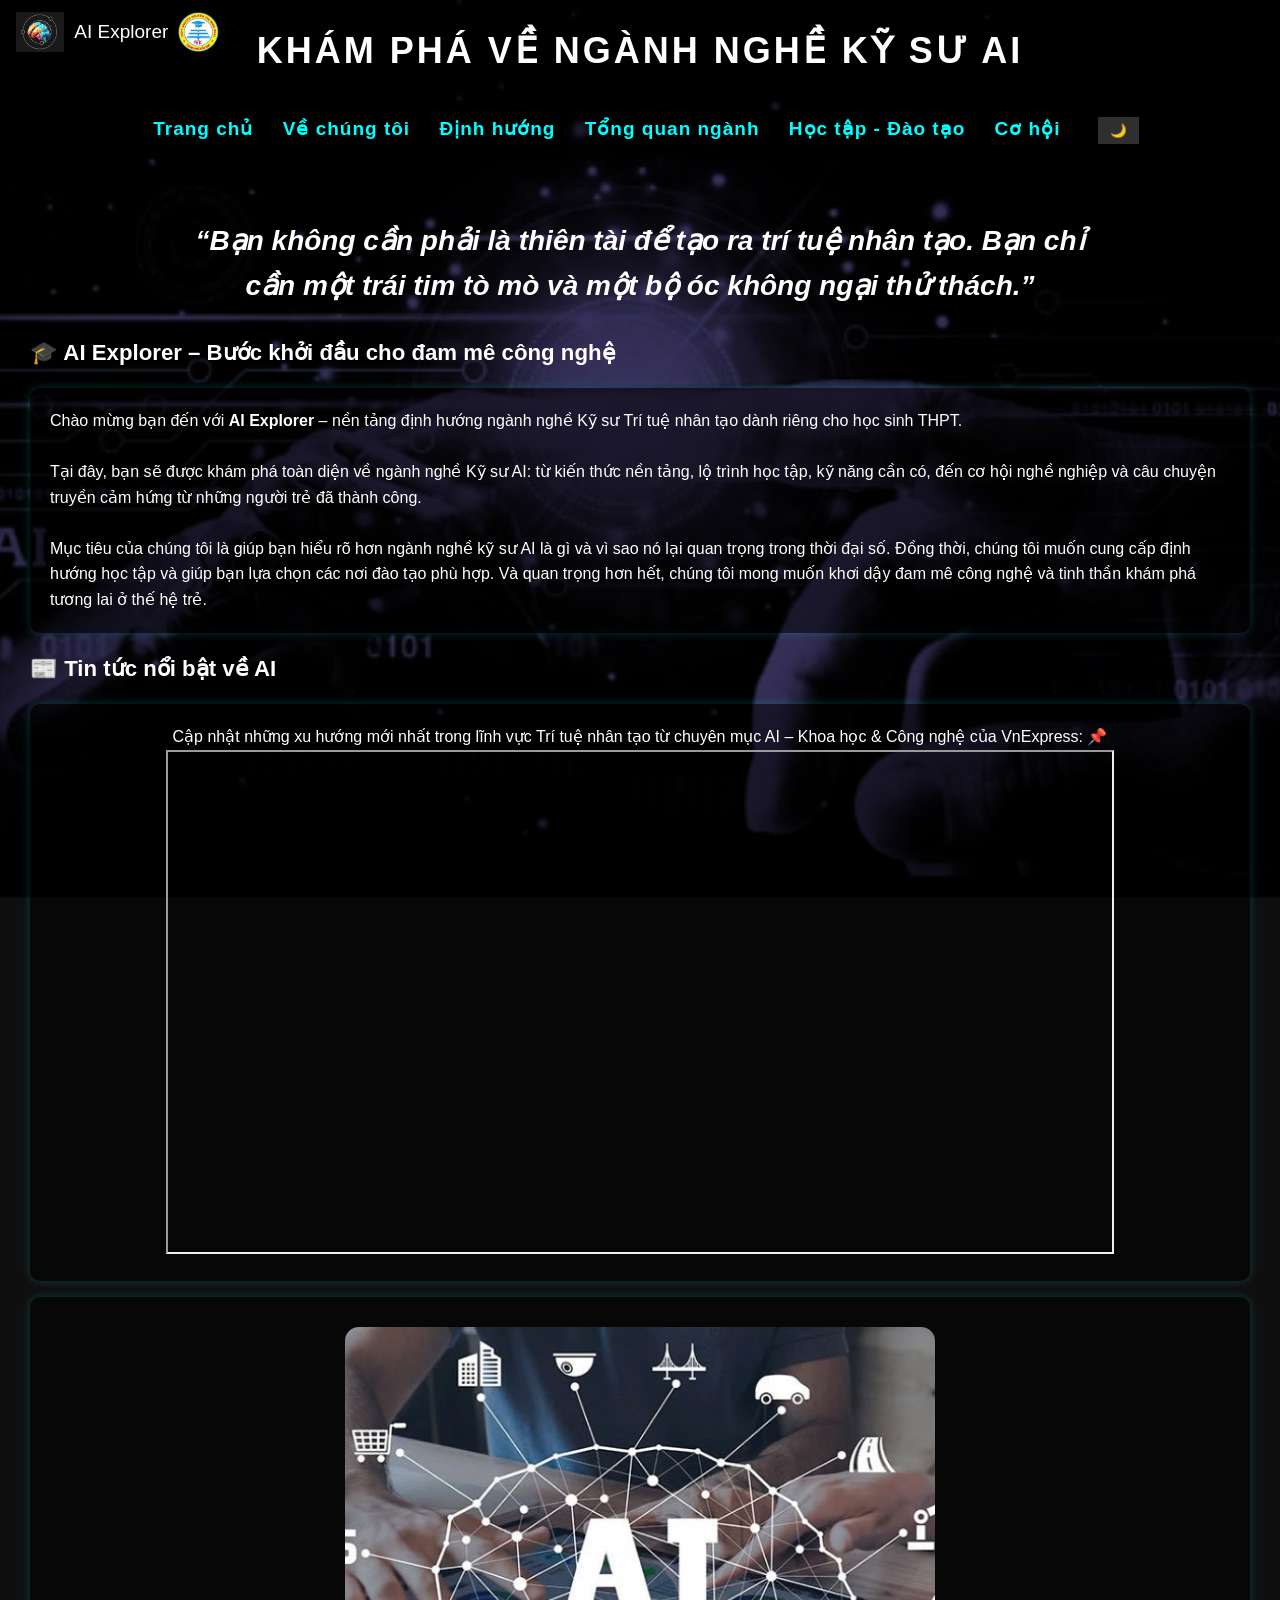
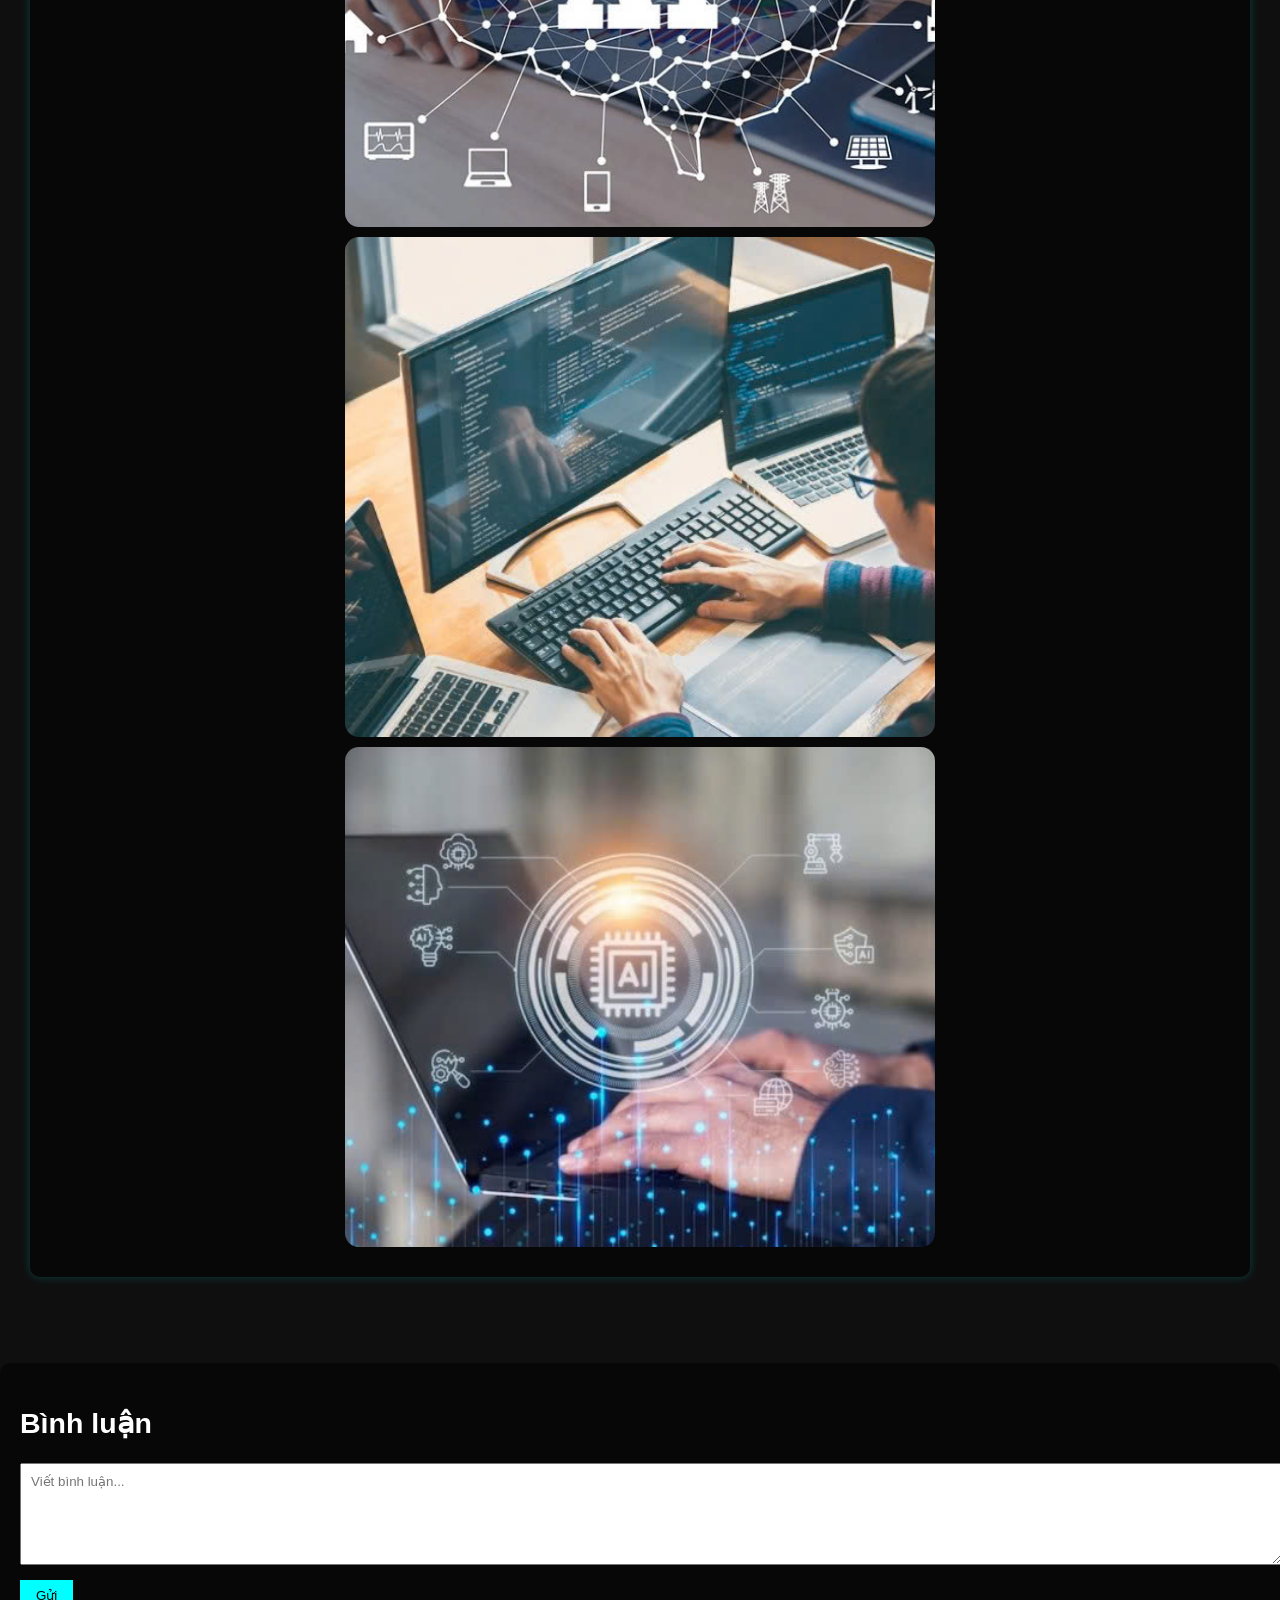
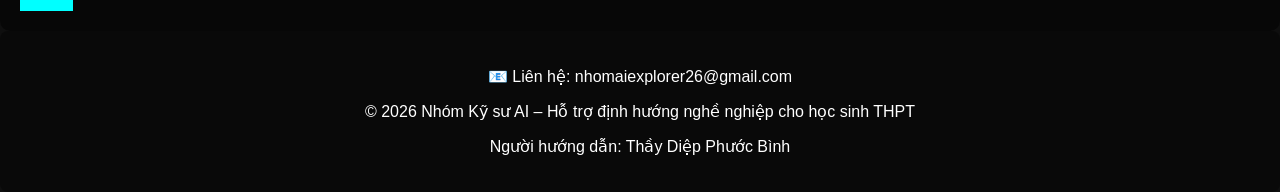
<file: index.html>
<!DOCTYPE html>
<html lang="vi">
<head>
  <meta charset="UTF-8" />
  <title>Trang chủ</title>
  <link rel="stylesheet" href="style.css" />
</head>
<body>
  <!-- PHẦN HEADER -->
   <div class="logo-group">
  <a href="index.html" class="logo-home">
    <img src="logo-home.png" alt="Trang chủ">
  </a>
  <span class="site-name">AI Explorer</span>
  <a href="https://chuyenminhkhaist.edu.vn/" class="logo-second" target="_blank">
    <img src="logo-second.png" alt="Logo phụ">
  </a>
</div>
  <div id="header">
    <h1>Khám phá về ngành nghề Kỹ sư AI</h1>
  </div>
  <!-- PHẦN NAVIGATION MENU -->
  <div id="nav">
    <a href="index.html">Trang chủ</a>
    <a href="ve-chung-toi.html">Về chúng tôi</a>
    <a href="dinh-huong.html">Định hướng</a>
    <a href="tong-quan-nganh.html">Tổng quan ngành</a>
    <a href="hoc-tap-dao-tao.html">Học tập - Đào tạo</a>
    <a href="co-hoi.html">Cơ hội</a>
    <button id="toggle-theme">🌙</button>
  </div>

  <!-- PHẦN NỘI DUNG CHÍNH -->
  <div id="content">
    <h2 class="fade-in" style="font-size: 24px; color: #00ffff; text-align: center; margin-top: 30px;"></h2>
    <blockquote class="fade-in" style="font-size: 28px; font-style: italic; font-weight: bold; text-align: center; color: #ffffff; margin: 30px auto; max-width: 900px; line-height: 1.6;">
  “Bạn không cần phải là thiên tài để tạo ra trí tuệ nhân tạo. Bạn chỉ cần một trái tim tò mò và một bộ óc không ngại thử thách.”
    </blockquote>
    <h3 class="fade-in">🎓 AI Explorer – Bước khởi đầu cho đam mê công nghệ </h3>
    <p class="fade-in">
      Chào mừng bạn đến với <strong>AI Explorer</strong> – nền tảng định hướng ngành nghề Kỹ sư Trí tuệ nhân tạo dành riêng cho học sinh THPT.
      <br><br>
      Tại đây, bạn sẽ được khám phá toàn diện về ngành nghề Kỹ sư AI: từ kiến thức nền tảng, lộ trình học tập, kỹ năng cần có, đến cơ hội nghề nghiệp và câu chuyện truyền cảm hứng từ những người trẻ đã thành công.
      <br><br>
     Mục tiêu của chúng tôi là giúp bạn hiểu rõ hơn ngành nghề kỹ sư AI là gì và vì sao nó lại quan trọng trong thời đại số. Đồng thời, chúng tôi muốn cung cấp định hướng học tập và giúp bạn lựa chọn các nơi đào tạo phù hợp. Và quan trọng hơn hết, chúng tôi mong muốn khơi dậy đam mê công nghệ và tinh thần khám phá tương lai ở thế hệ trẻ.
    </p>
    <h3 class="fade-in">📰 Tin tức nổi bật về AI </h3>
    <p class="fade-in" style="text-align:center;">
      Cập nhật những xu hướng mới nhất trong lĩnh vực Trí tuệ nhân tạo từ chuyên mục AI – Khoa học & Công nghệ của VnExpress:
      📌 <iframe src="https://vietnamnet.vn/cong-nghe/ai" width="80%" height="500"></iframe>
    </p>
    <p class="fade-in">
      <img src="image1.jpg" alt="AI Image 1" class="school">
      <img src="image2.jpg" alt="AI Image 2" class="school">
      <img src="image3.jpg" alt="AI Image 3" class="school">
    </p>
  </div>
  <div id="comments">
  <h2>Bình luận</h2>
  <form id="comment-form">
    <textarea id="comment-input" placeholder="Viết bình luận..." required></textarea>
    <button type="submit">Gửi</button>
  </form>
  <div id="comment-list"></div>
</div>
<div class="footer">
  <p>📧 Liên hệ:  
    <a href="mailto:nhomaiexplorer26@gmail.com" class="footer-link">nhomaiexplorer26@gmail.com</a>
  </p>
  <p>© 2026 Nhóm Kỹ sư AI – Hỗ trợ định hướng nghề nghiệp cho học sinh THPT</p>
  <p>Người hướng dẫn: Thầy Diệp Phước Bình</p>
</div>
  <button id="backToTop">↑</button>
  <script src="script.js"></script>
</body>
</html>
</file>
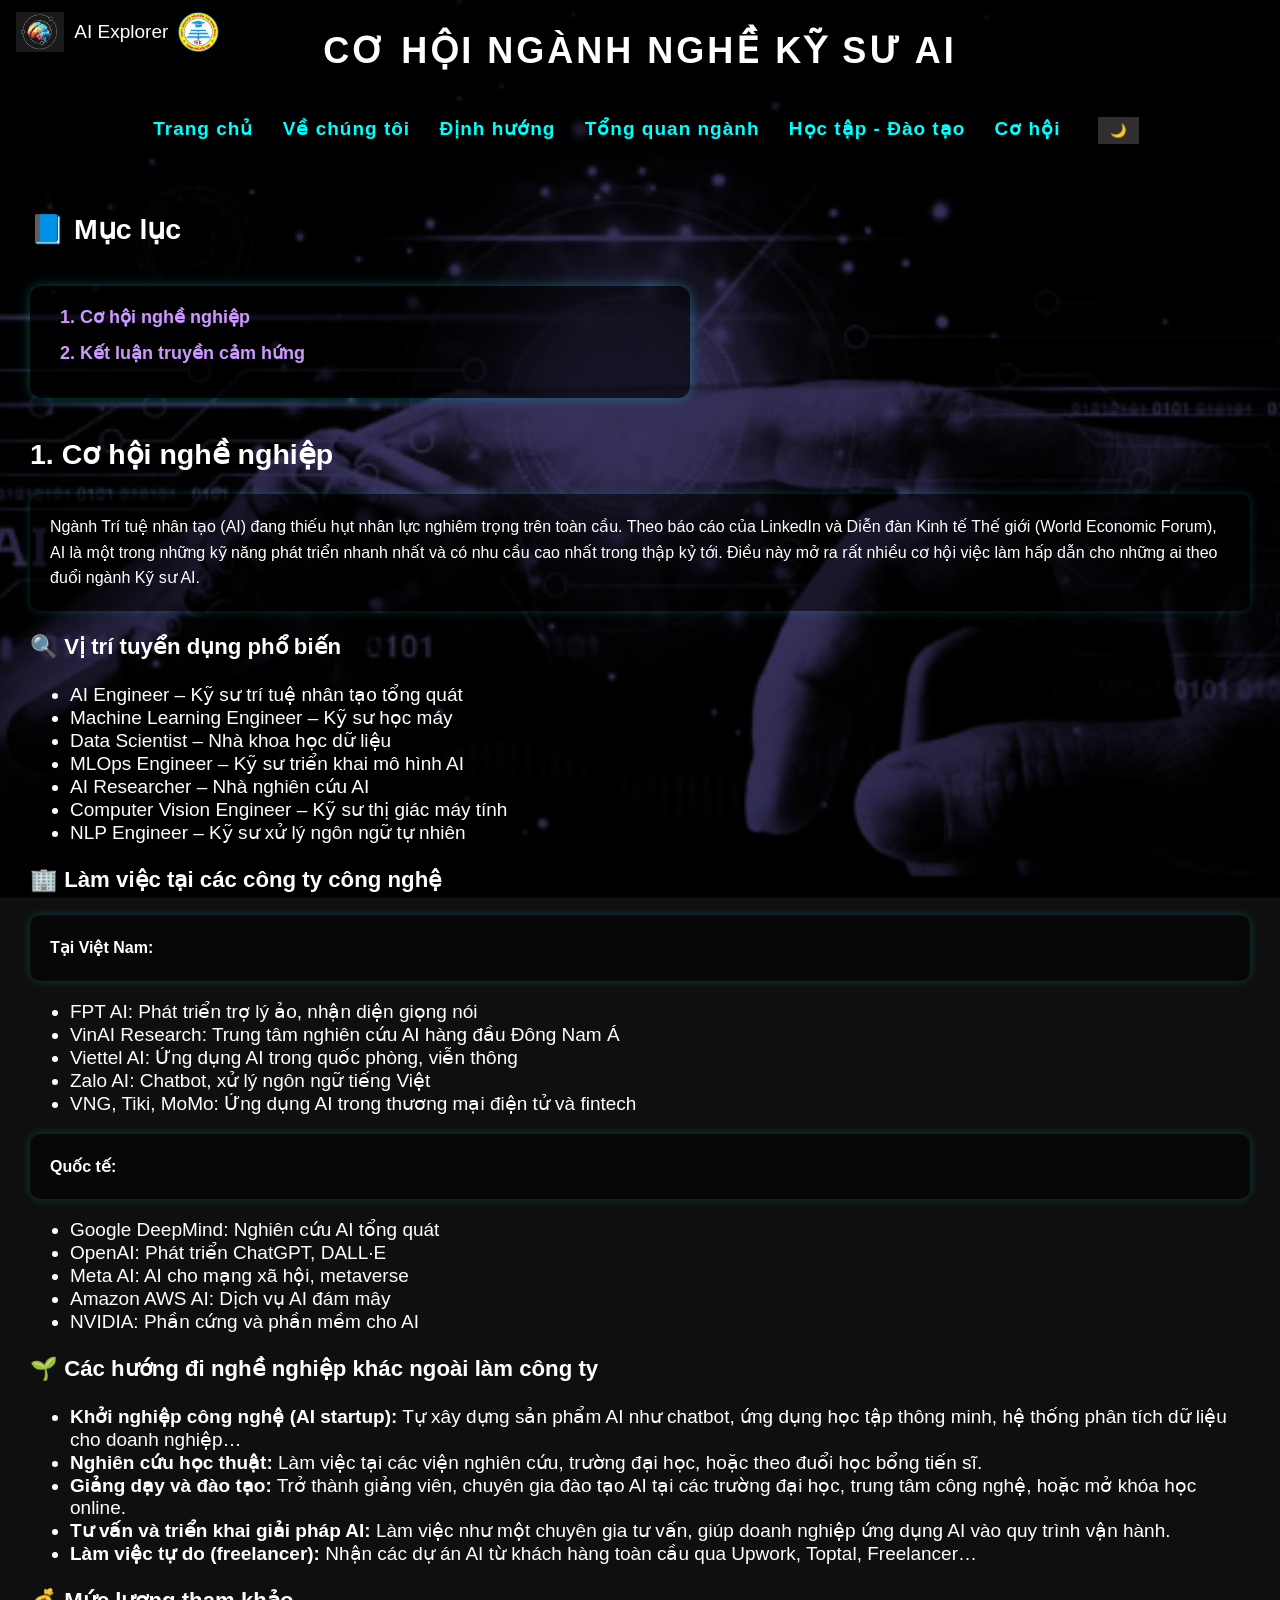
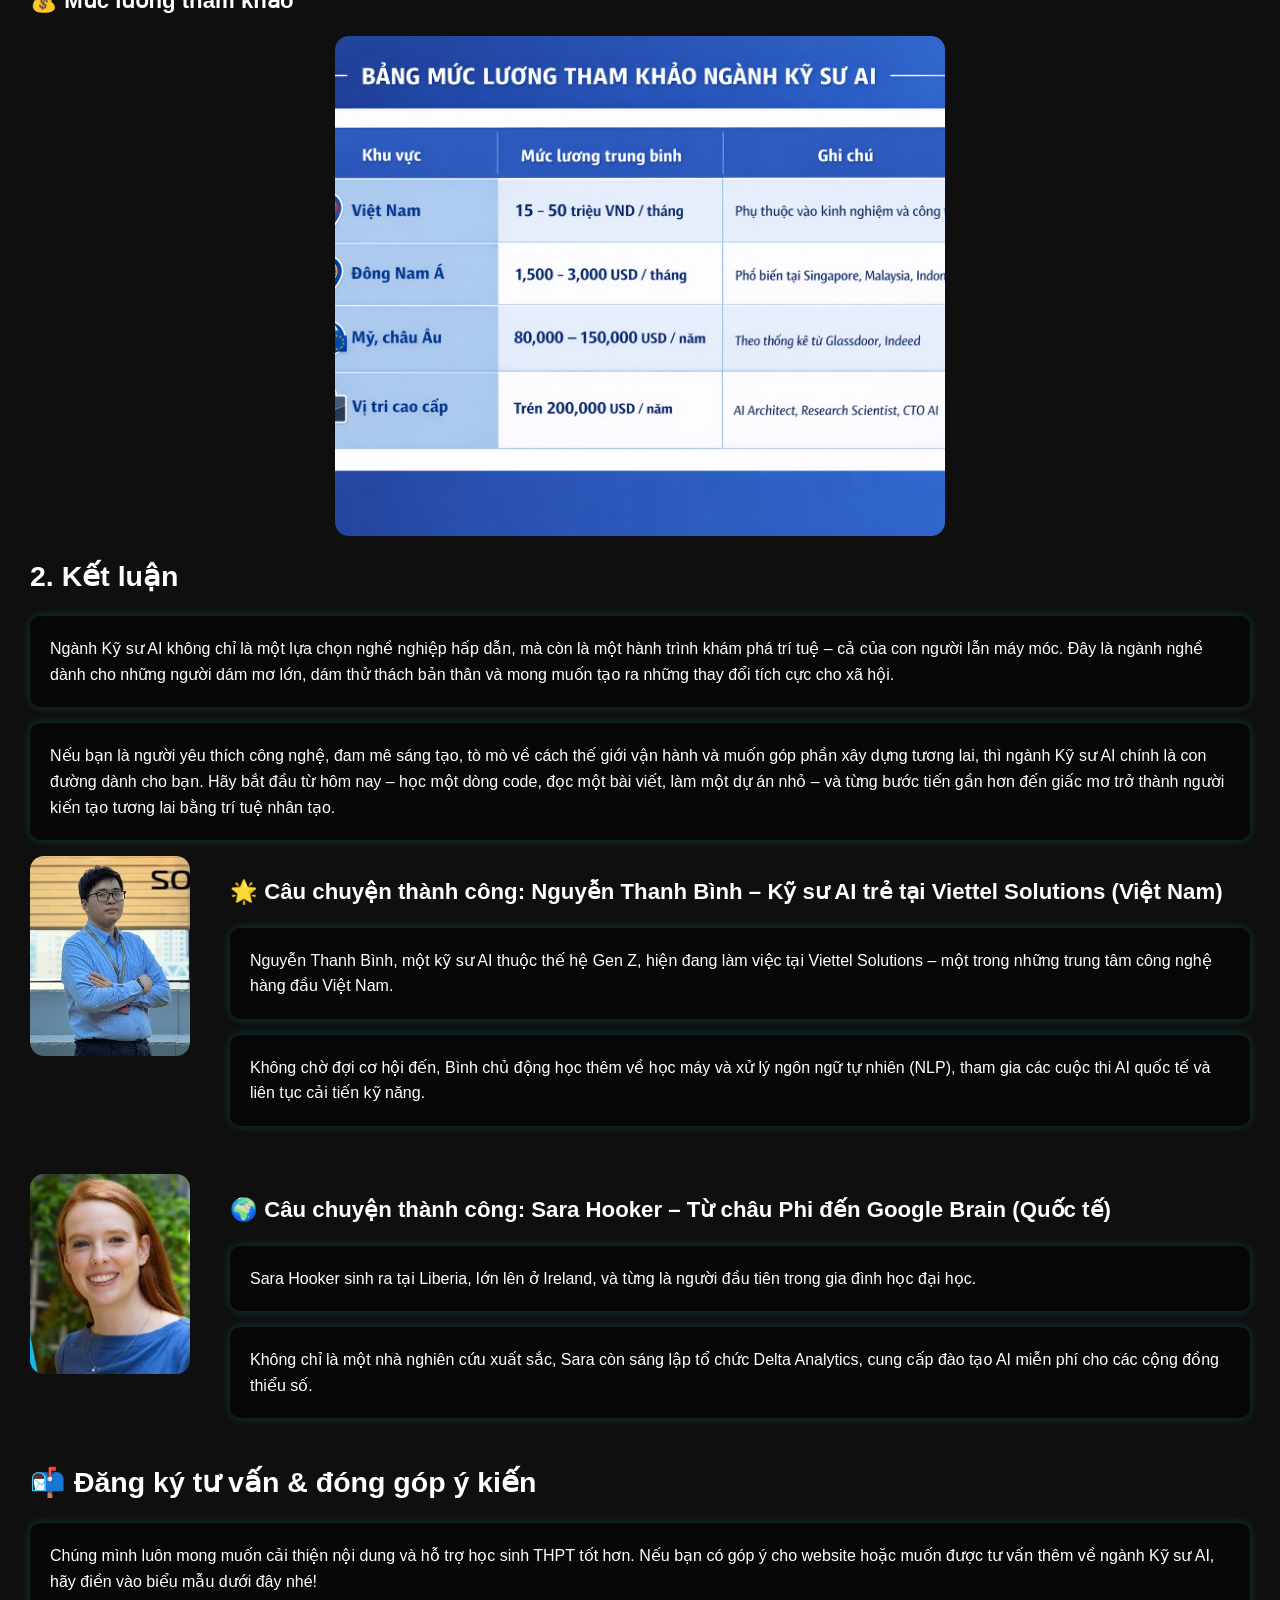
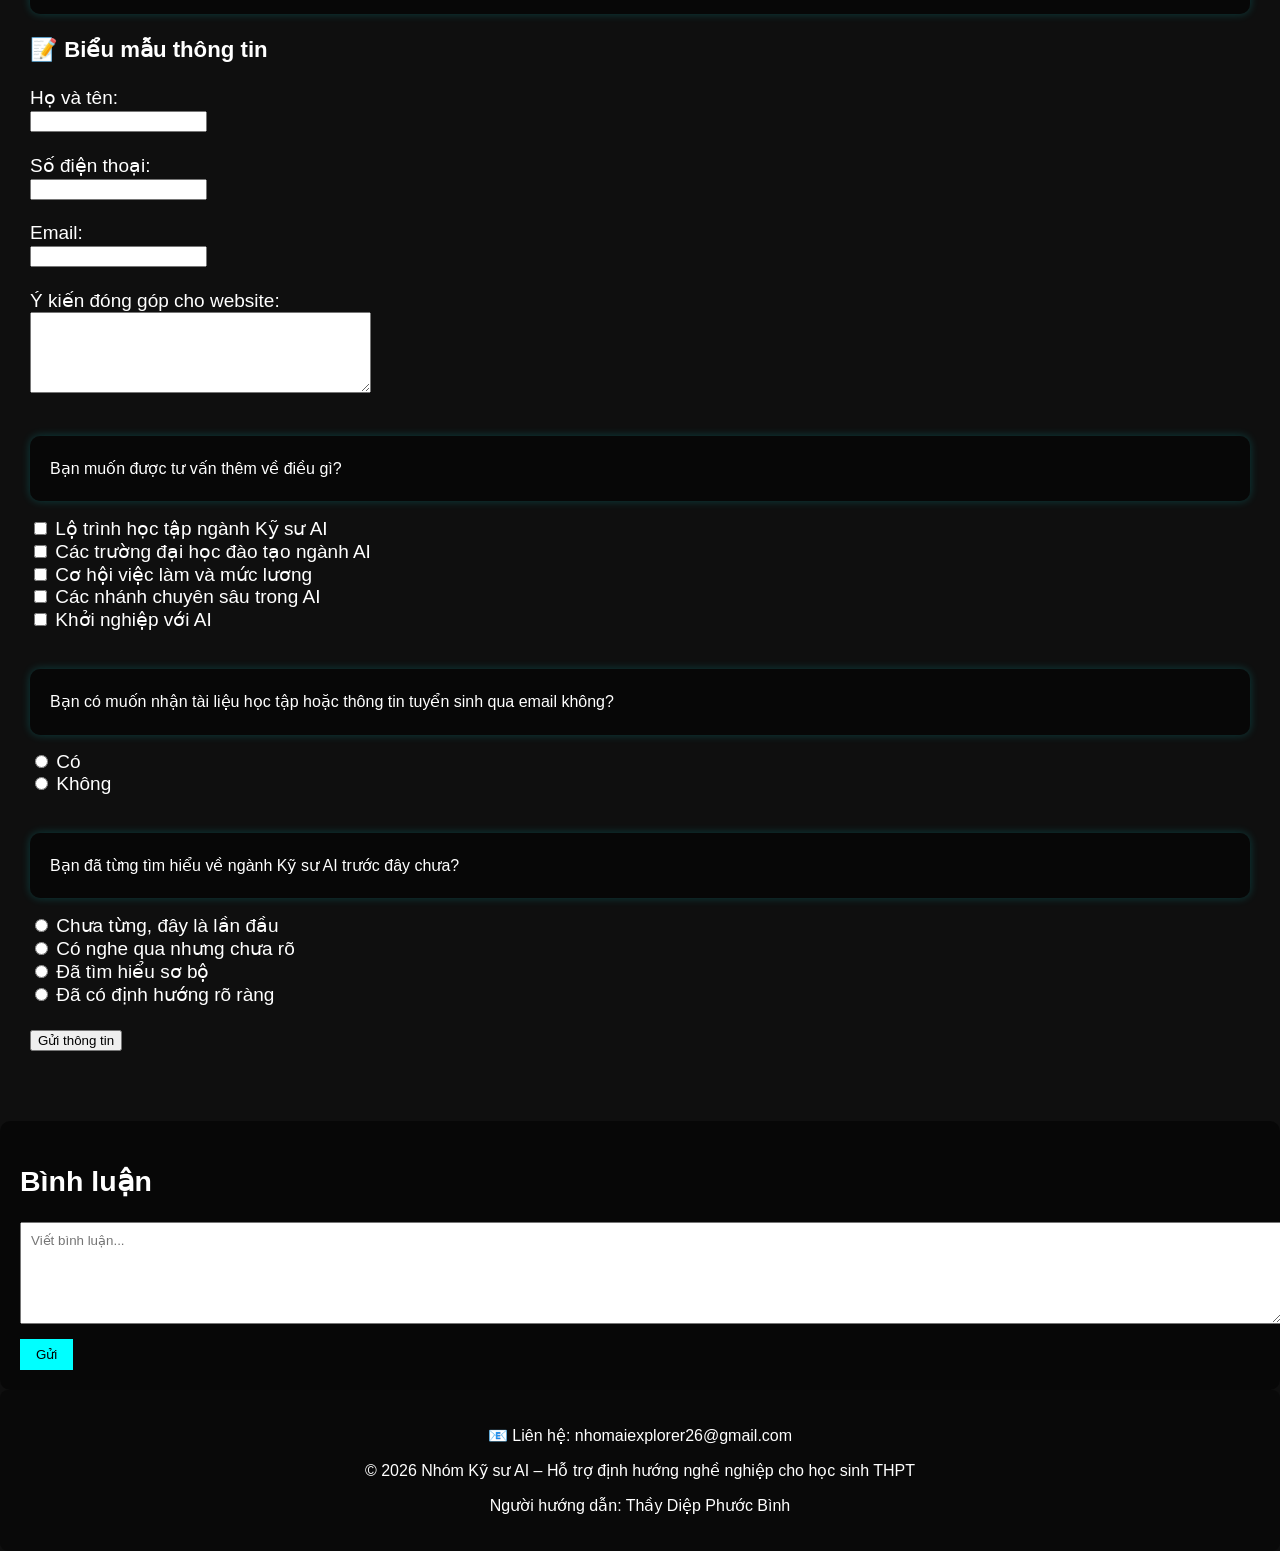
<file: co-hoi.html>
<!DOCTYPE html>
<html lang="vi">
<body>
<head>
  <meta charset="UTF-8" />
  <title>Cơ hội</title>
  <link rel="stylesheet" href="style.css" />
</head>
  <!-- PHẦN HEADER -->
<div class="logo-group">
  <a href="index.html" class="logo-home">
    <img src="logo-home.png" alt="Trang chủ">
  </a>

  <span class="site-name">AI Explorer</span>

  <a href="https://chuyenminhkhaist.edu.vn/" class="logo-second" target="_blank">
    <img src="logo-second.png" alt="Logo phụ">
  </a>
</div>
  <div id="header">
    <h1>Cơ hội ngành nghề Kỹ sư AI</h1>
  </div>
  <!-- PHẦN NAVIGATION MENU -->
  <div id="nav">
    <a href="index.html">Trang chủ</a>
    <a href="ve-chung-toi.html">Về chúng tôi</a>
    <a href="dinh-huong.html">Định hướng</a>
    <a href="tong-quan-nganh.html">Tổng quan ngành</a>
    <a href="hoc-tap-dao-tao.html">Học tập - Đào tạo</a>
    <a href="co-hoi.html">Cơ hội</a>
    <button id="toggle-theme">🌙</button>
  </div>
<!-- PHẦN CONTENT -->
<div id="content">

    <h2 class="fade-in">📘 Mục lục</h2>
  <div class="link-box">
    <ul class="fade-in">
      <li><a href="#co-hoi-nghe-nghiep">1. Cơ hội nghề nghiệp</a></li>
      <li><a href="#ket-luan">2. Kết luận truyền cảm hứng</a></li>
    </ul>
  </div>
    <h2 id="co-hoi-nghe-nghiep" class="fade-in">1. Cơ hội nghề nghiệp</h2>
    <p class="fade-in">
      Ngành Trí tuệ nhân tạo (AI) đang thiếu hụt nhân lực nghiêm trọng trên toàn cầu. Theo báo cáo của LinkedIn và Diễn đàn Kinh tế Thế giới (World Economic Forum), AI là một trong những kỹ năng phát triển nhanh nhất và có nhu cầu cao nhất trong thập kỷ tới. Điều này mở ra rất nhiều cơ hội việc làm hấp dẫn cho những ai theo đuổi ngành Kỹ sư AI.
    </p>

    <h3 class="fade-in">🔍 Vị trí tuyển dụng phổ biến</h3>
    <ul class="fade-in">
      <li>AI Engineer – Kỹ sư trí tuệ nhân tạo tổng quát</li>
      <li>Machine Learning Engineer – Kỹ sư học máy</li>
      <li>Data Scientist – Nhà khoa học dữ liệu</li>
      <li>MLOps Engineer – Kỹ sư triển khai mô hình AI</li>
      <li>AI Researcher – Nhà nghiên cứu AI</li>
      <li>Computer Vision Engineer – Kỹ sư thị giác máy tính</li>
      <li>NLP Engineer – Kỹ sư xử lý ngôn ngữ tự nhiên</li>
    </ul>

    <h3 class="fade-in">🏢 Làm việc tại các công ty công nghệ</h3>
    <p><strong>Tại Việt Nam:</strong></p>
    <ul>
      <li>FPT AI: Phát triển trợ lý ảo, nhận diện giọng nói</li>
      <li>VinAI Research: Trung tâm nghiên cứu AI hàng đầu Đông Nam Á</li>
      <li>Viettel AI: Ứng dụng AI trong quốc phòng, viễn thông</li>
      <li>Zalo AI: Chatbot, xử lý ngôn ngữ tiếng Việt</li>
      <li>VNG, Tiki, MoMo: Ứng dụng AI trong thương mại điện tử và fintech</li>
    </ul>
    <p><strong>Quốc tế:</strong></p>
    <ul>
      <li>Google DeepMind: Nghiên cứu AI tổng quát</li>
      <li>OpenAI: Phát triển ChatGPT, DALL·E</li>
      <li>Meta AI: AI cho mạng xã hội, metaverse</li>
      <li>Amazon AWS AI: Dịch vụ AI đám mây</li>
      <li>NVIDIA: Phần cứng và phần mềm cho AI</li>
    </ul>
    <!-- 📷 Chèn hình ảnh văn phòng công nghệ, kỹ sư AI làm việc tại công ty -->
    <h3 class="fade-in">🌱 Các hướng đi nghề nghiệp khác ngoài làm công ty</h3>
    <ul class="fade-in">
      <li><strong>Khởi nghiệp công nghệ (AI startup):</strong> Tự xây dựng sản phẩm AI như chatbot, ứng dụng học tập thông minh, hệ thống phân tích dữ liệu cho doanh nghiệp…</li>
      <li><strong>Nghiên cứu học thuật:</strong> Làm việc tại các viện nghiên cứu, trường đại học, hoặc theo đuổi học bổng tiến sĩ.</li>
      <li><strong>Giảng dạy và đào tạo:</strong> Trở thành giảng viên, chuyên gia đào tạo AI tại các trường đại học, trung tâm công nghệ, hoặc mở khóa học online.</li>
      <li><strong>Tư vấn và triển khai giải pháp AI:</strong> Làm việc như một chuyên gia tư vấn, giúp doanh nghiệp ứng dụng AI vào quy trình vận hành.</li>
      <li><strong>Làm việc tự do (freelancer):</strong> Nhận các dự án AI từ khách hàng toàn cầu qua Upwork, Toptal, Freelancer…</li>
    </ul>
    <h3 class="fade-in">💰 Mức lương tham khảo</h3>
    <img src="mucluong.png" alt="mucluongthamkhao" class="school" > 
    <!-- 📷 Chèn biểu đồ mức lương AI toàn cầu, hình ảnh hội thảo nghề nghiệp -->
    <h2 id="ket-luan" class="fade-in">2. Kết luận</h2>
    <p class="fade-in">
      Ngành Kỹ sư AI không chỉ là một lựa chọn nghề nghiệp hấp dẫn, mà còn là một hành trình khám phá trí tuệ – cả của con người lẫn máy móc. Đây là ngành nghề dành cho những người dám mơ lớn, dám thử thách bản thân và mong muốn tạo ra những thay đổi tích cực cho xã hội.
    </p>
    <p class="fade-in">
      Nếu bạn là người yêu thích công nghệ, đam mê sáng tạo, tò mò về cách thế giới vận hành và muốn góp phần xây dựng tương lai, thì ngành Kỹ sư AI chính là con đường dành cho bạn. Hãy bắt đầu từ hôm nay – học một dòng code, đọc một bài viết, làm một dự án nhỏ – và từng bước tiến gần hơn đến giấc mơ trở thành người kiến tạo tương lai bằng trí tuệ nhân tạo.
    </p>

<div class="story">
  <img src="binh.jpg" alt="Nguyễn Thanh Bình" class="avatar">
  <div class="text">
    <h3 class="fade-in">🌟 Câu chuyện thành công: Nguyễn Thanh Bình – Kỹ sư AI trẻ tại Viettel Solutions (Việt Nam)</h3>
    <p class="fade-in">
      Nguyễn Thanh Bình, một kỹ sư AI thuộc thế hệ Gen Z, hiện đang làm việc tại Viettel Solutions – một trong những trung tâm công nghệ hàng đầu Việt Nam.
    </p>
    <p class="fade-in">
      Không chờ đợi cơ hội đến, Bình chủ động học thêm về học máy và xử lý ngôn ngữ tự nhiên (NLP), tham gia các cuộc thi AI quốc tế và liên tục cải tiến kỹ năng.
    </p>
  </div>
</div>
<div class="story">
  <img src="sara.jpg" alt="Sara Hooker" class="avatar">
  <div class="text">
    <h3 class="fade-in">🌍 Câu chuyện thành công: Sara Hooker – Từ châu Phi đến Google Brain (Quốc tế)</h3>
    <p class="fade-in">
      Sara Hooker sinh ra tại Liberia, lớn lên ở Ireland, và từng là người đầu tiên trong gia đình học đại học.
    </p>
    <p class="fade-in">
      Không chỉ là một nhà nghiên cứu xuất sắc, Sara còn sáng lập tổ chức Delta Analytics, cung cấp đào tạo AI miễn phí cho các cộng đồng thiểu số.
    </p>
  </div>
</div>

  <h2>📬 Đăng ký tư vấn & đóng góp ý kiến</h2>
  <p>
    Chúng mình luôn mong muốn cải thiện nội dung và hỗ trợ học sinh THPT tốt hơn. 
    Nếu bạn có góp ý cho website hoặc muốn được tư vấn thêm về ngành Kỹ sư AI, 
    hãy điền vào biểu mẫu dưới đây nhé!
  </p>
  <form action="phan-hoi.html" method="get">
    <h3>📝 Biểu mẫu thông tin</h3>

    <!-- 1. Thông tin cá nhân -->
    <label for="name">Họ và tên:</label><br>
    <input type="text" id="name" name="name" required><br><br>

    <label for="phone">Số điện thoại:</label><br>
    <input type="tel" id="phone" name="phone"><br><br>

    <label for="email">Email:</label><br>
    <input type="email" id="email" name="email" required><br><br>

    <!-- 2. Ý kiến đóng góp -->
    <label for="feedback">Ý kiến đóng góp cho website:</label><br>
    <textarea id="feedback" name="feedback" rows="5" cols="40"></textarea><br><br>

    <!-- 3. Tư vấn thêm -->
    <p>Bạn muốn được tư vấn thêm về điều gì?</p>
    <input type="checkbox" name="advice" value="lo-trinh"> Lộ trình học tập ngành Kỹ sư AI<br>
    <input type="checkbox" name="advice" value="dai-hoc"> Các trường đại học đào tạo ngành AI<br>
    <input type="checkbox" name="advice" value="viec-lam"> Cơ hội việc làm và mức lương<br>
    <input type="checkbox" name="advice" value="chuyen-sau"> Các nhánh chuyên sâu trong AI<br>
    <input type="checkbox" name="advice" value="khoi-nghiep"> Khởi nghiệp với AI<br><br>

    <!-- 4. Nhận tài liệu -->
    <p>Bạn có muốn nhận tài liệu học tập hoặc thông tin tuyển sinh qua email không?</p>
    <input type="radio" name="tai-lieu" value="co"> Có<br>
    <input type="radio" name="tai-lieu" value="khong"> Không<br><br>

    <!-- 5. Mức độ tìm hiểu -->
    <p>Bạn đã từng tìm hiểu về ngành Kỹ sư AI trước đây chưa?</p>
    <input type="radio" name="tim-hieu" value="lan-dau"> Chưa từng, đây là lần đầu<br>
    <input type="radio" name="tim-hieu" value="nghe-qua"> Có nghe qua nhưng chưa rõ<br>
    <input type="radio" name="tim-hieu" value="so-bo"> Đã tìm hiểu sơ bộ<br>
    <input type="radio" name="tim-hieu" value="dinh-huong"> Đã có định hướng rõ ràng<br><br>

    <!-- Nút gửi -->
    <button type="submit">Gửi thông tin</button>
  </form>
  </div>
  <div id="comments">
  <h2>Bình luận</h2>
  <form id="comment-form">
    <textarea id="comment-input" placeholder="Viết bình luận..." required></textarea>
    <button type="submit">Gửi</button>
  </form>
  <div id="comment-list"></div>
</div>
  <!-- PHẦN FOOTER -->
 <div class="footer">
  <p>📧 Liên hệ:  
    <a href="mailto:nhomaiexplorer26@gmail.com" class="footer-link">nhomaiexplorer26@gmail.com</a>
  </p>
  <p>© 2026 Nhóm Kỹ sư AI – Hỗ trợ định hướng nghề nghiệp cho học sinh THPT</p>
   <p>Người hướng dẫn: Thầy Diệp Phước Bình</p>
</div>
  <button id="backToTop">↑</button>
  <script src="script.js"></script>
</body>
</html>
</file>
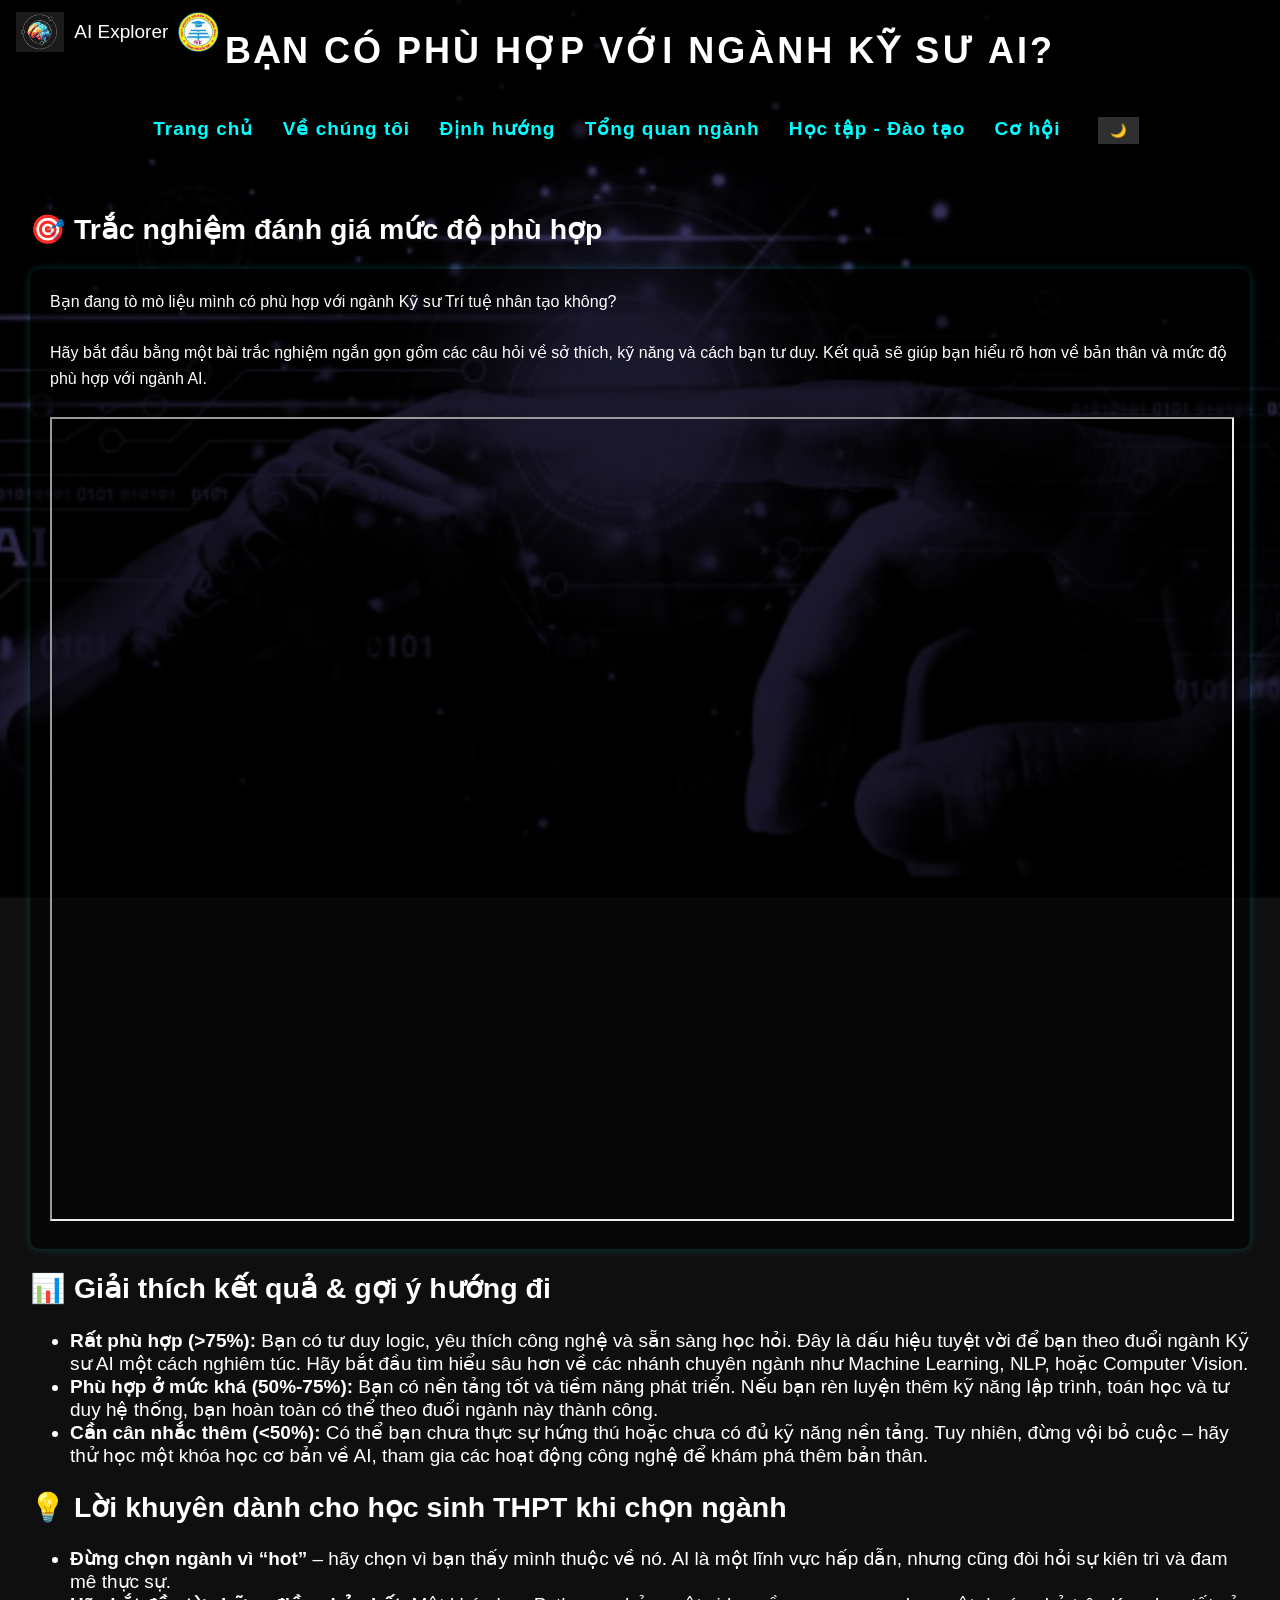
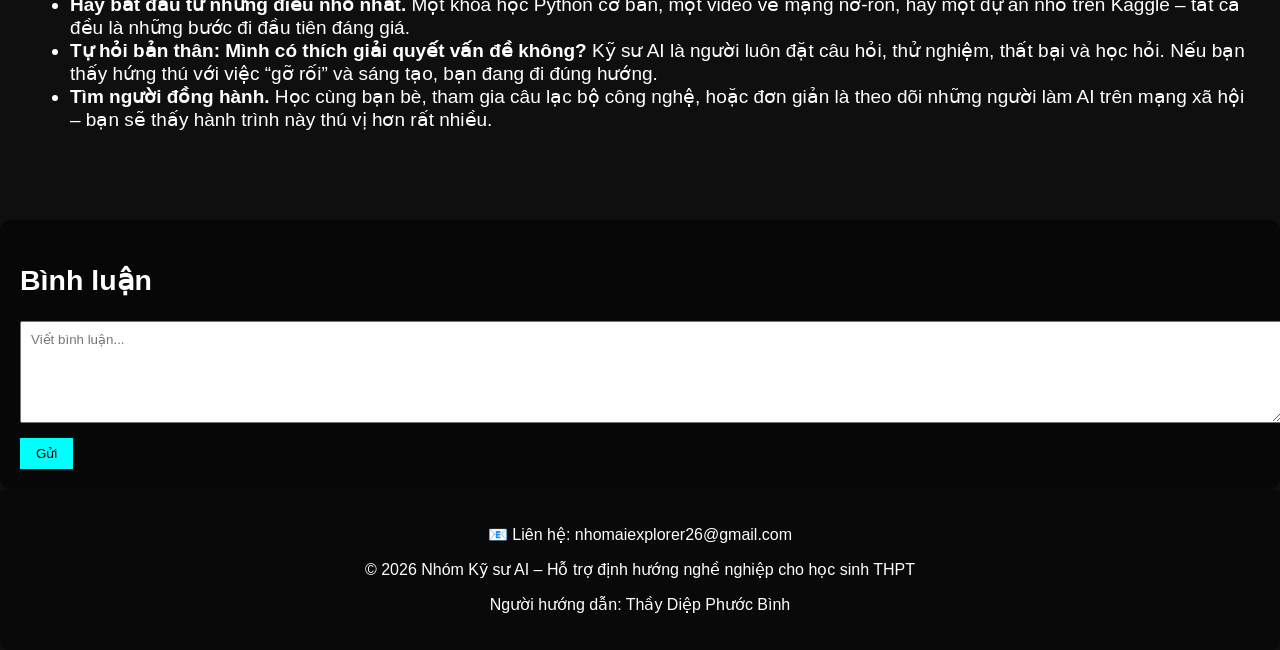
<file: dinh-huong.html>
<!DOCTYPE html>
<html lang="vi">
<head>
  <meta charset="UTF-8" />
  <title>Định hướng nghề nghiệp</title>
  <link rel="stylesheet" href="style.css" />
</head>
<body>

  <!-- HEADER -->
   <div class="logo-group">
  <a href="index.html" class="logo-home">
    <img src="logo-home.png" alt="Trang chủ">
  </a>

  <span class="site-name">AI Explorer</span>

  <a href="https://chuyenminhkhaist.edu.vn/" class="logo-second" target="_blank">
    <img src="logo-second.png" alt="Logo phụ">
  </a>
</div>
  <div id="header">
    <h1>Bạn có phù hợp với ngành Kỹ sư AI?</h1>
  </div>

  <!-- NAVIGATION -->
  <div id="nav">
    <a href="index.html">Trang chủ</a>
    <a href="ve-chung-toi.html">Về chúng tôi</a>
    <a href="dinh-huong.html">Định hướng</a>
    <a href="tong-quan-nganh.html">Tổng quan ngành</a>
    <a href="hoc-tap-dao-tao.html">Học tập - Đào tạo</a>
    <a href="co-hoi.html">Cơ hội</a>
    <button id="toggle-theme">🌙</button>
  </div>

  <!-- NỘI DUNG -->
  <div id="content">
    <h2 class="fade-in">🎯 Trắc nghiệm đánh giá mức độ phù hợp</h2>
    <p class="fade-in">
      Bạn đang tò mò liệu mình có phù hợp với ngành Kỹ sư Trí tuệ nhân tạo không?
      <br><br>
      Hãy bắt đầu bằng một bài trắc nghiệm ngắn gọn gồm các câu hỏi về sở thích, kỹ năng và cách bạn tư duy. Kết quả sẽ giúp bạn hiểu rõ hơn về bản thân và mức độ phù hợp với ngành AI.
      <br><br>
     <iframe src="https://form.jotform.com/242053291097455?mkt_cta=testfitness&" width="100%" height="800"></iframe>
    </p>

    <h2 class="fade-in">📊 Giải thích kết quả & gợi ý hướng đi</h2>
    <ul class="fade-in">
      <li><strong>Rất phù hợp (>75%):</strong> Bạn có tư duy logic, yêu thích công nghệ và sẵn sàng học hỏi. Đây là dấu hiệu tuyệt vời để bạn theo đuổi ngành Kỹ sư AI một cách nghiêm túc. Hãy bắt đầu tìm hiểu sâu hơn về các nhánh chuyên ngành như Machine Learning, NLP, hoặc Computer Vision.</li>
      <li><strong>Phù hợp ở mức khá (50%-75%):</strong> Bạn có nền tảng tốt và tiềm năng phát triển. Nếu bạn rèn luyện thêm kỹ năng lập trình, toán học và tư duy hệ thống, bạn hoàn toàn có thể theo đuổi ngành này thành công.</li>
      <li><strong>Cần cân nhắc thêm (<50%):</strong> Có thể bạn chưa thực sự hứng thú hoặc chưa có đủ kỹ năng nền tảng. Tuy nhiên, đừng vội bỏ cuộc – hãy thử học một khóa học cơ bản về AI, tham gia các hoạt động công nghệ để khám phá thêm bản thân.</li>
    </ul>

    <h2 class="fade-in">💡 Lời khuyên dành cho học sinh THPT khi chọn ngành</h2>
    <ul class="fade-in">
      <li><strong>Đừng chọn ngành vì “hot”</strong> – hãy chọn vì bạn thấy mình thuộc về nó. AI là một lĩnh vực hấp dẫn, nhưng cũng đòi hỏi sự kiên trì và đam mê thực sự.</li>
      <li><strong>Hãy bắt đầu từ những điều nhỏ nhất.</strong> Một khóa học Python cơ bản, một video về mạng nơ-ron, hay một dự án nhỏ trên Kaggle – tất cả đều là những bước đi đầu tiên đáng giá.</li>
      <li><strong>Tự hỏi bản thân: Mình có thích giải quyết vấn đề không?</strong> Kỹ sư AI là người luôn đặt câu hỏi, thử nghiệm, thất bại và học hỏi. Nếu bạn thấy hứng thú với việc “gỡ rối” và sáng tạo, bạn đang đi đúng hướng.</li>
      <li><strong>Tìm người đồng hành.</strong> Học cùng bạn bè, tham gia câu lạc bộ công nghệ, hoặc đơn giản là theo dõi những người làm AI trên mạng xã hội – bạn sẽ thấy hành trình này thú vị hơn rất nhiều.</li>
    </ul>
    </div>
  <div id="comments">
  <h2>Bình luận</h2>
  <form id="comment-form">
    <textarea id="comment-input" placeholder="Viết bình luận..." required></textarea>
    <button type="submit">Gửi</button>
  </form>
  <div id="comment-list"></div>
</div>
  <!-- PHẦN FOOTER -->
 <div class="footer">
  <p>📧 Liên hệ:  
    <a href="mailto:nhomaiexplorer26@gmail.com" class="footer-link">nhomaiexplorer26@gmail.com</a>
  </p>
  <p>© 2026 Nhóm Kỹ sư AI – Hỗ trợ định hướng nghề nghiệp cho học sinh THPT</p>
   <p>Người hướng dẫn: Thầy Diệp Phước Bình</p>
</div>
  <button id="backToTop">↑</button>
  <script src="script.js"></script>
</body>
</html>
</file>
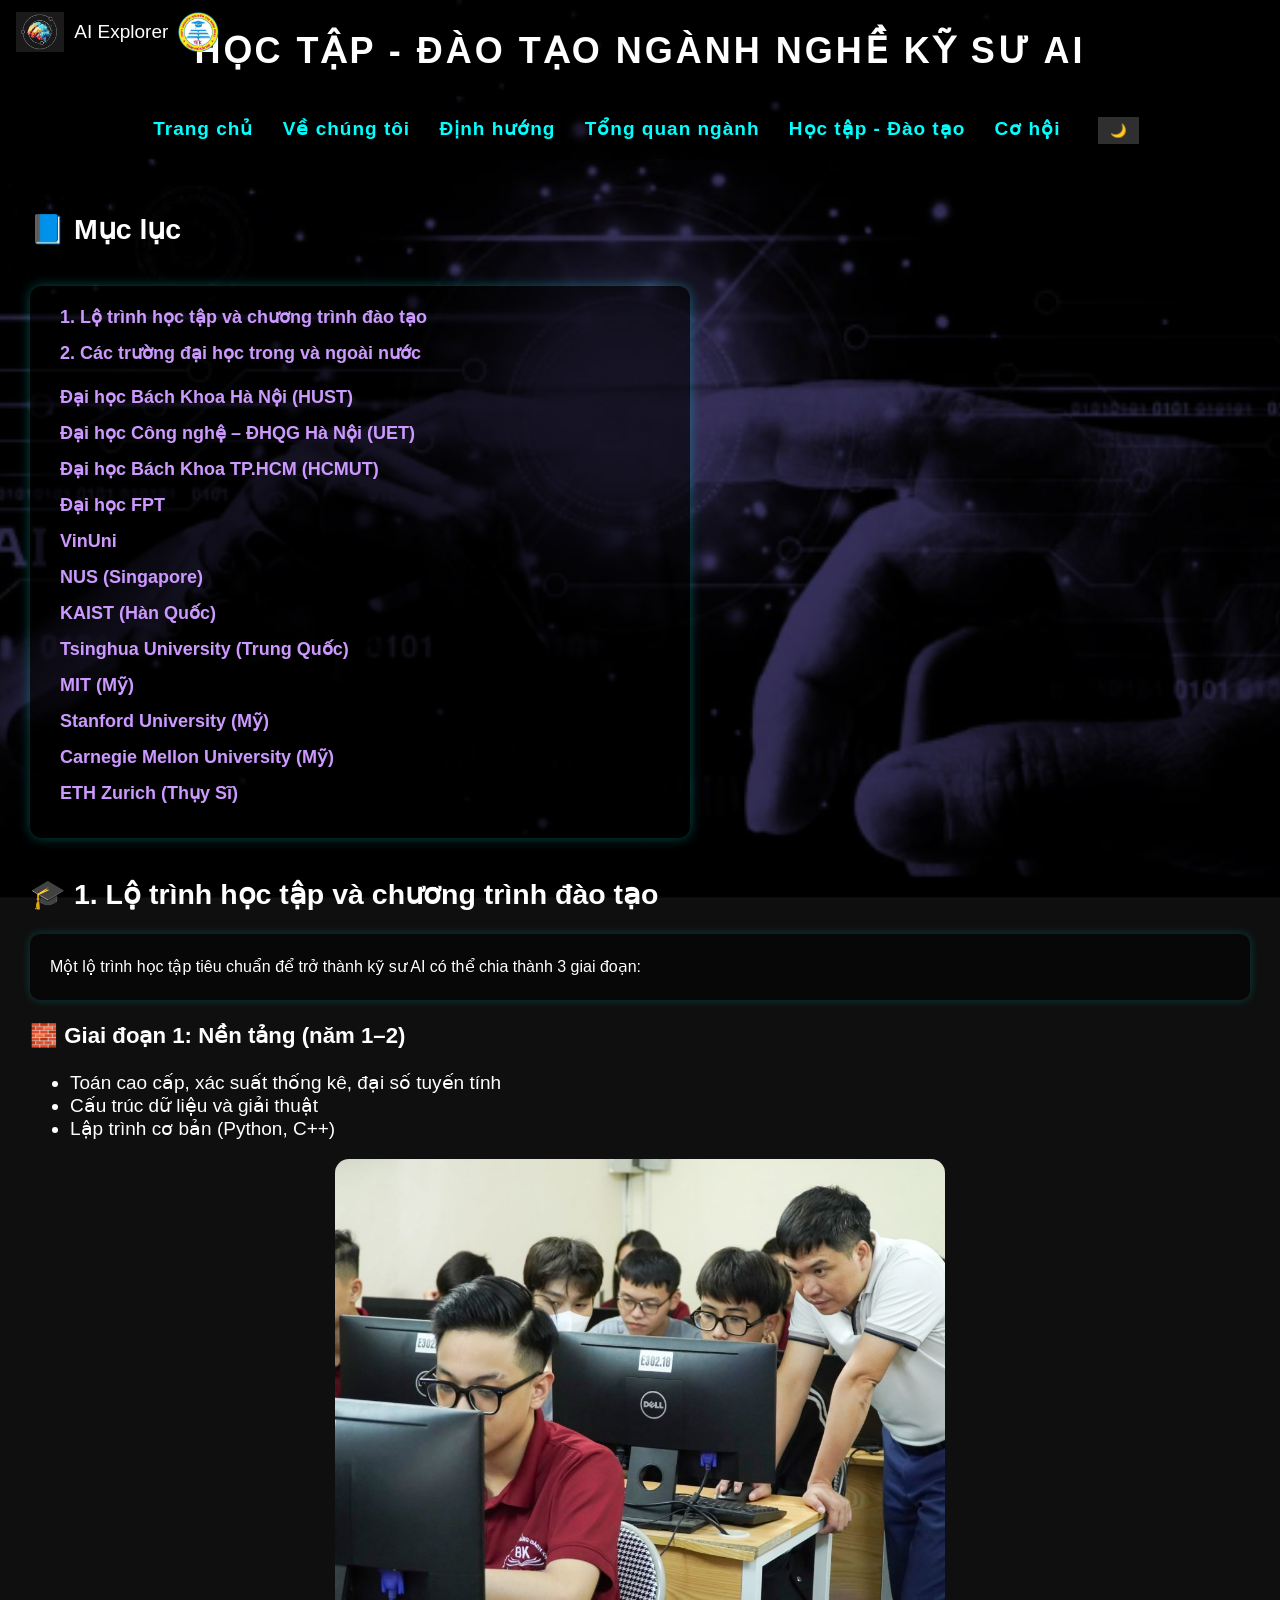
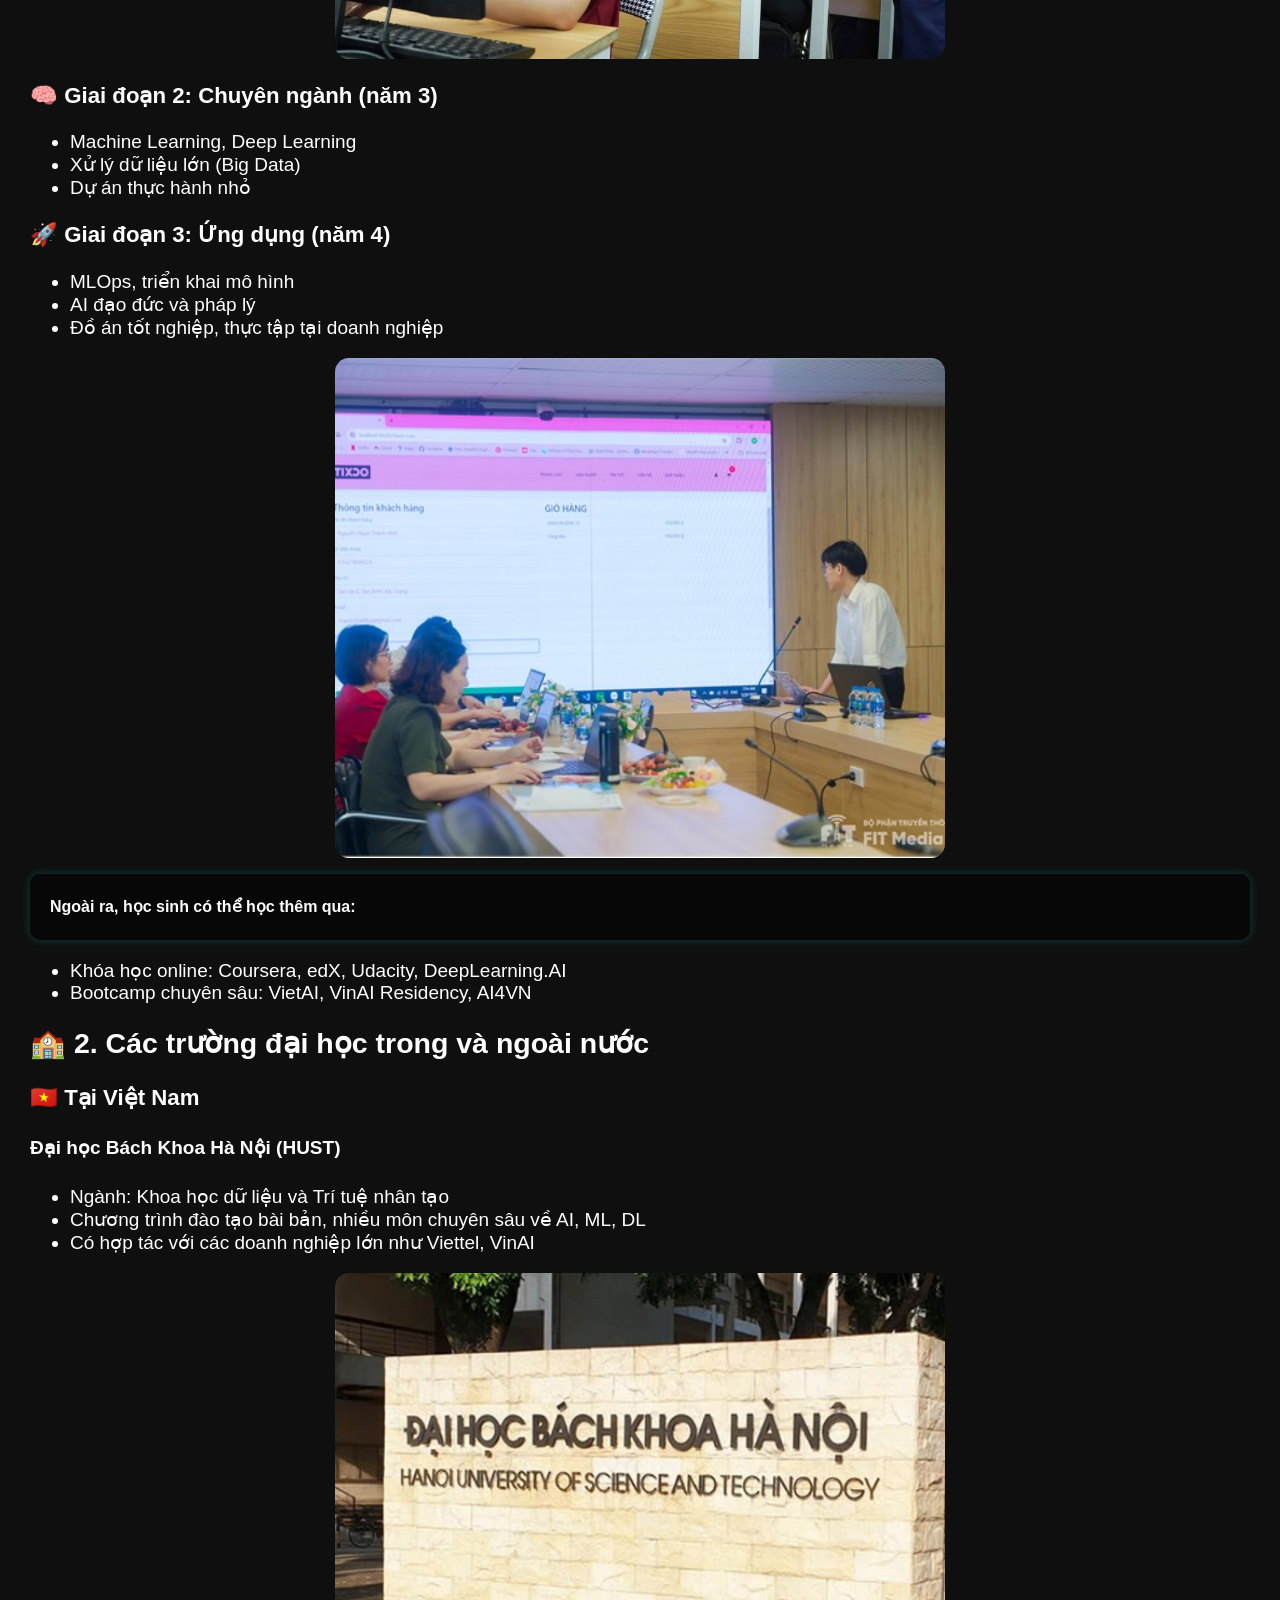
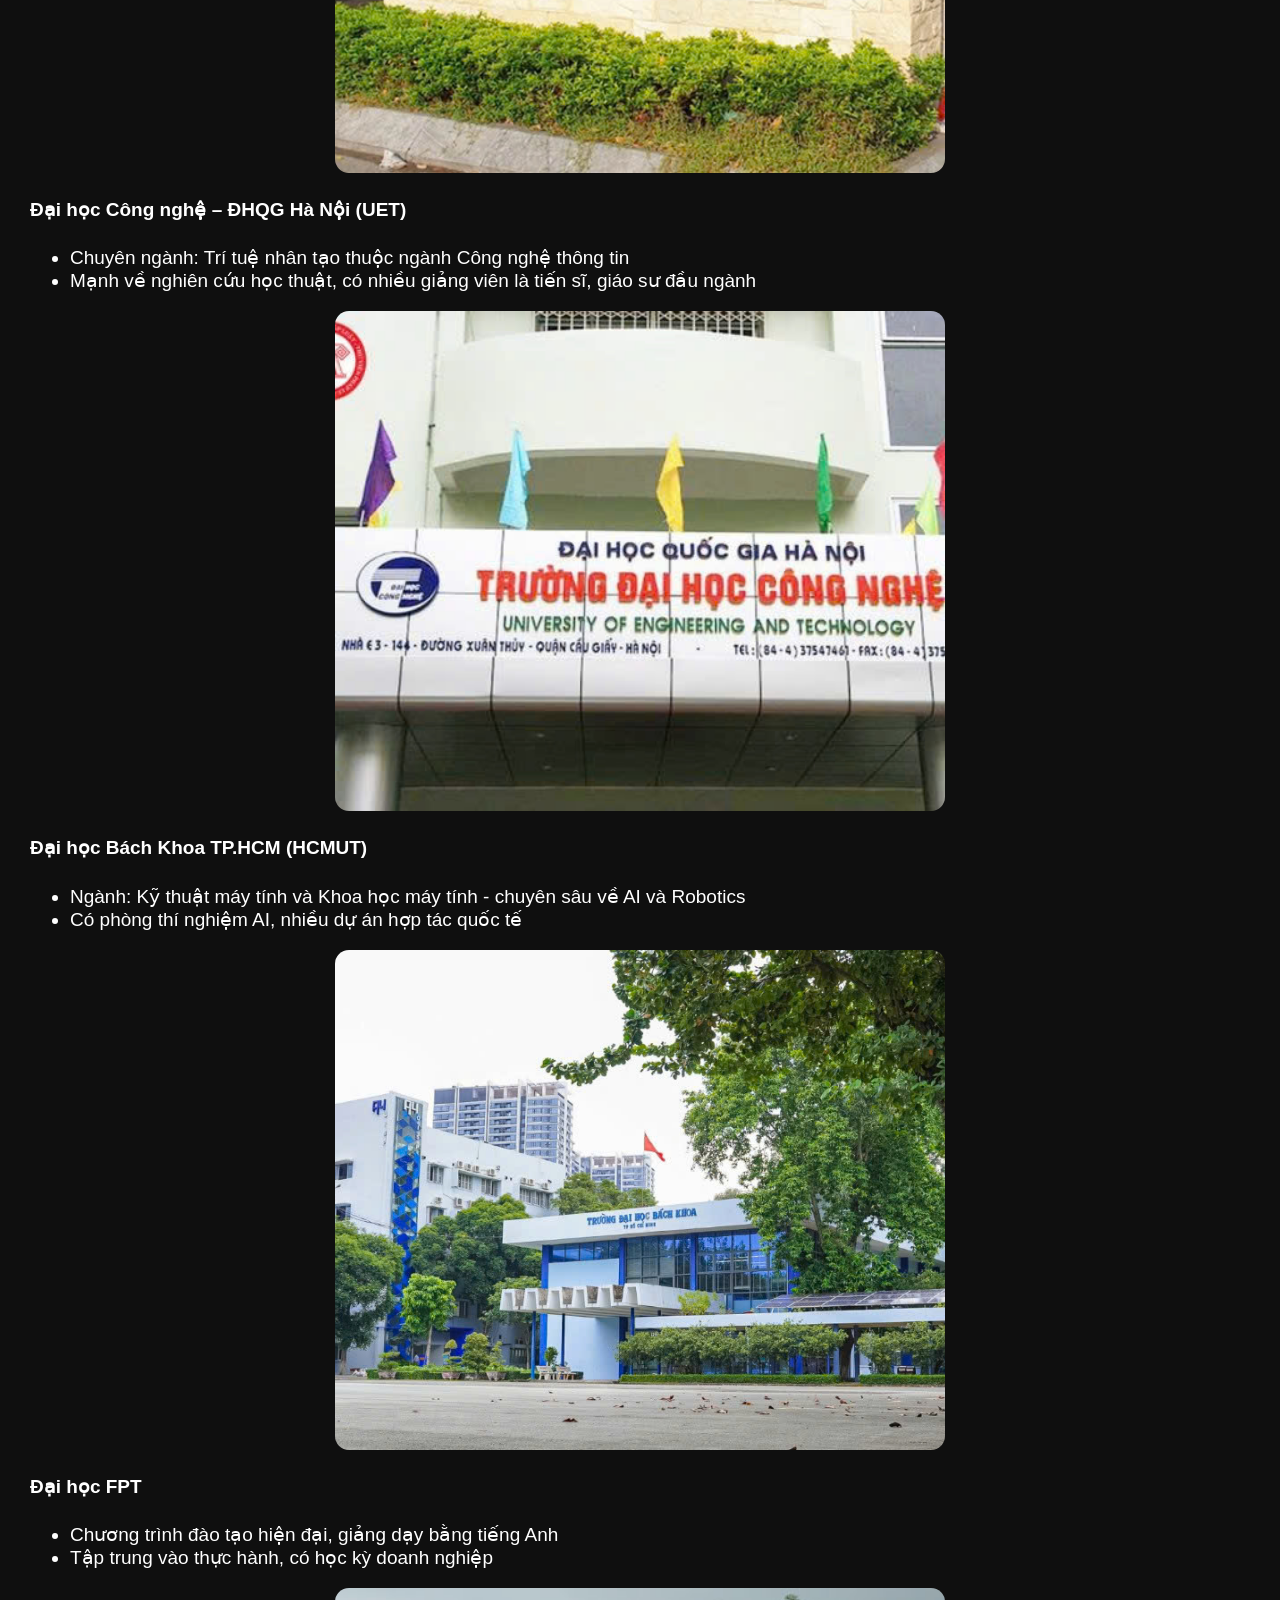
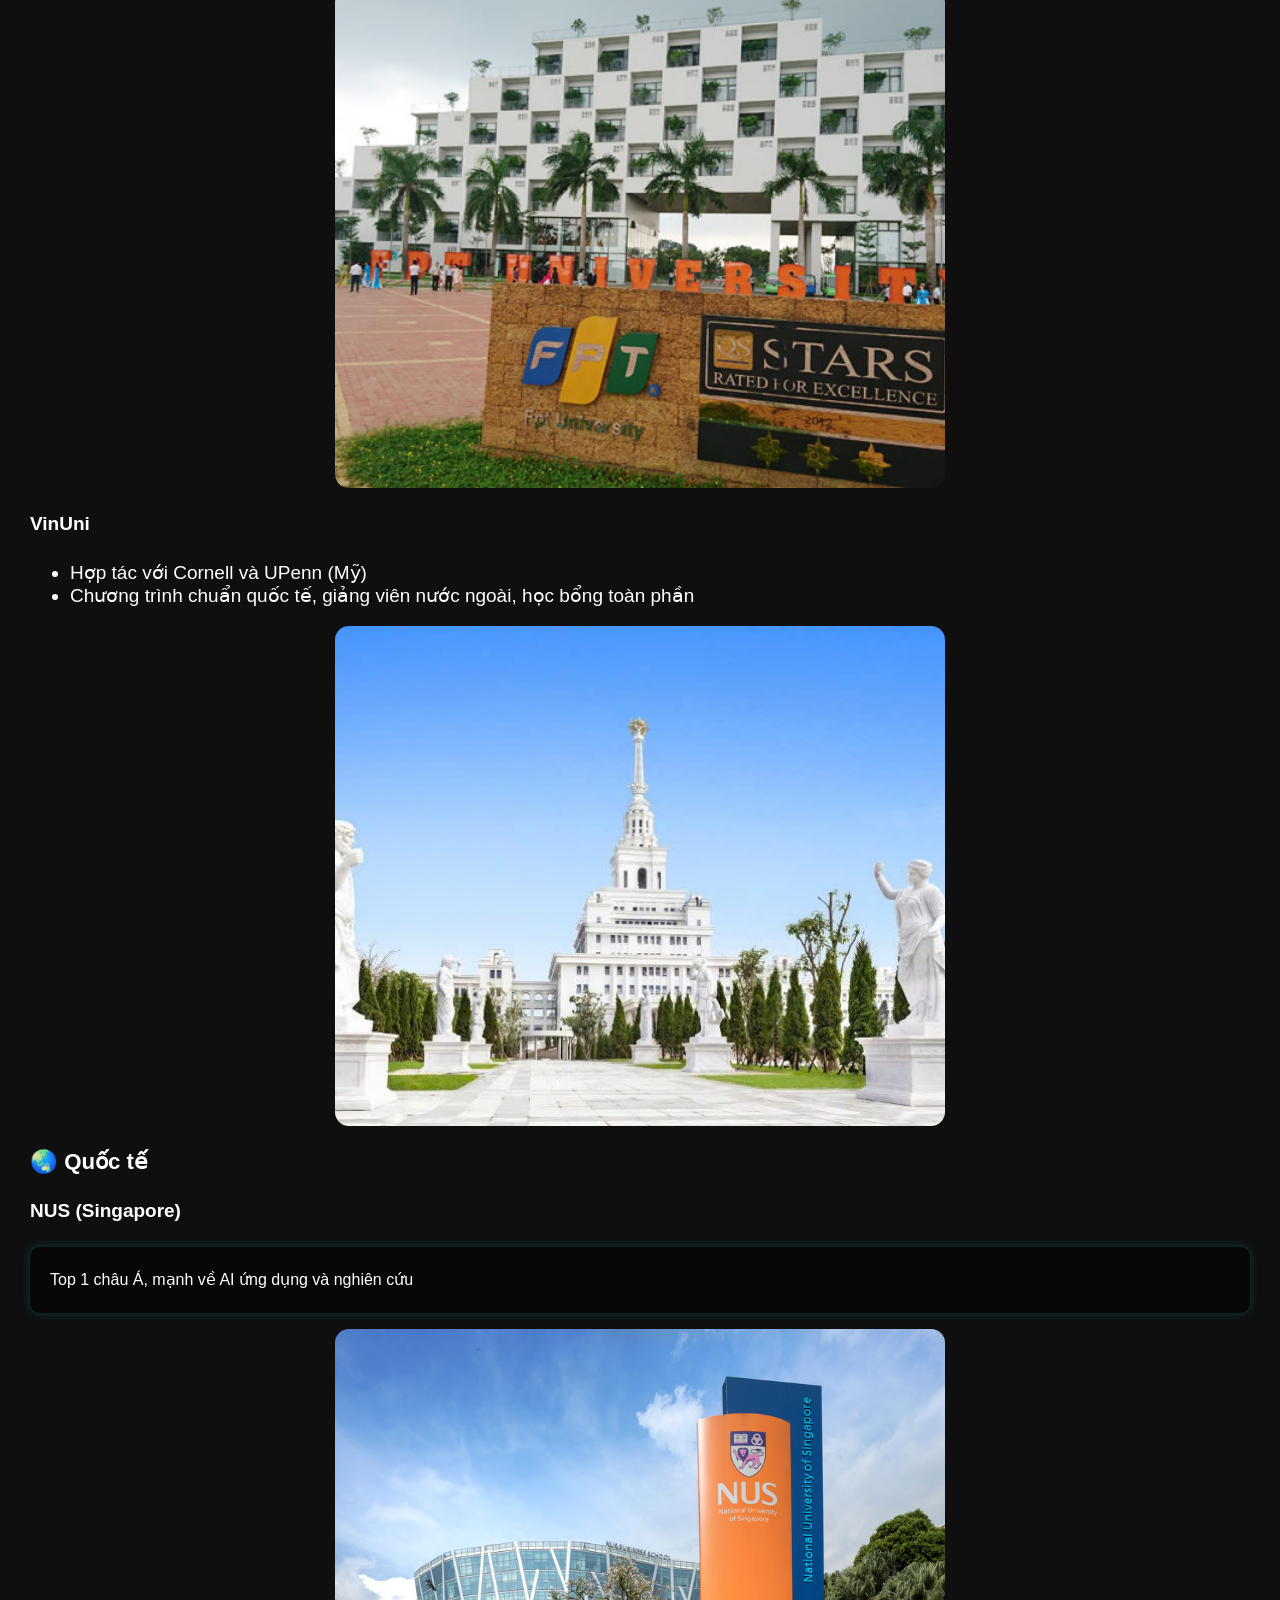
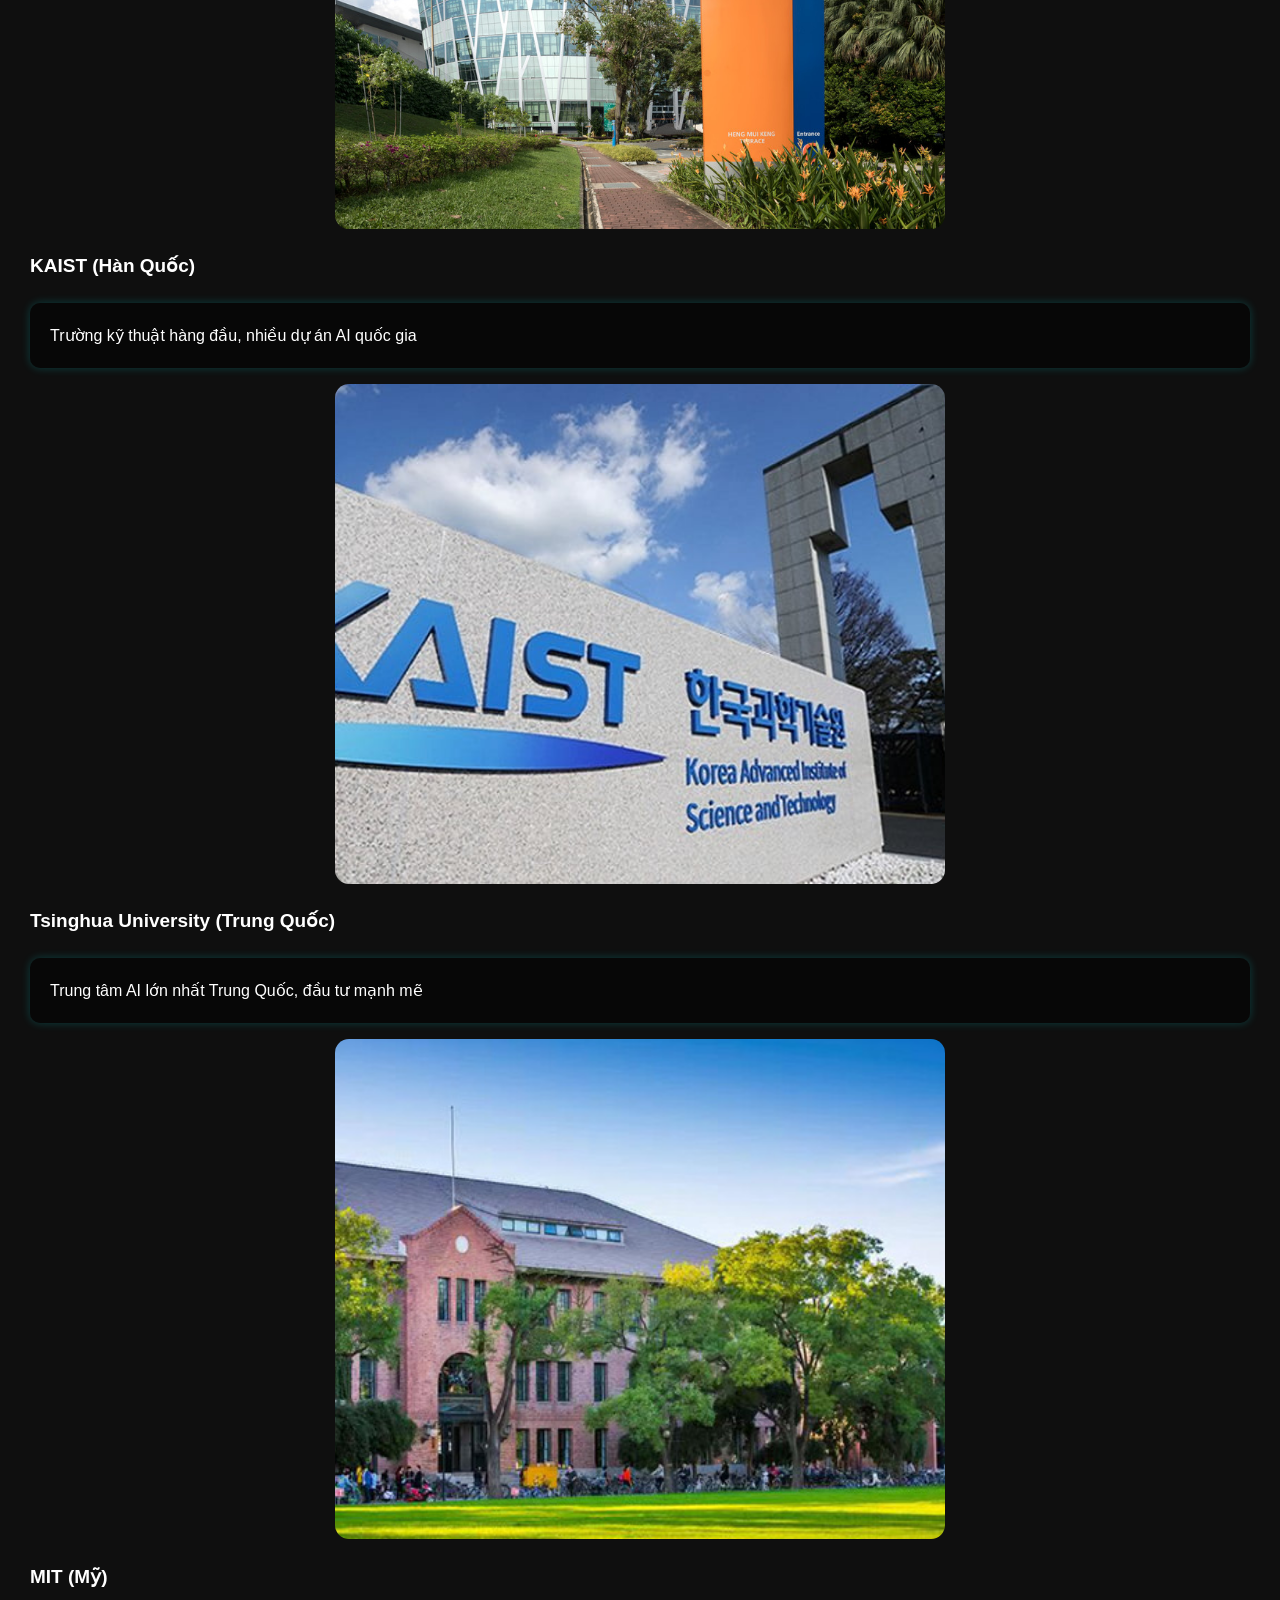
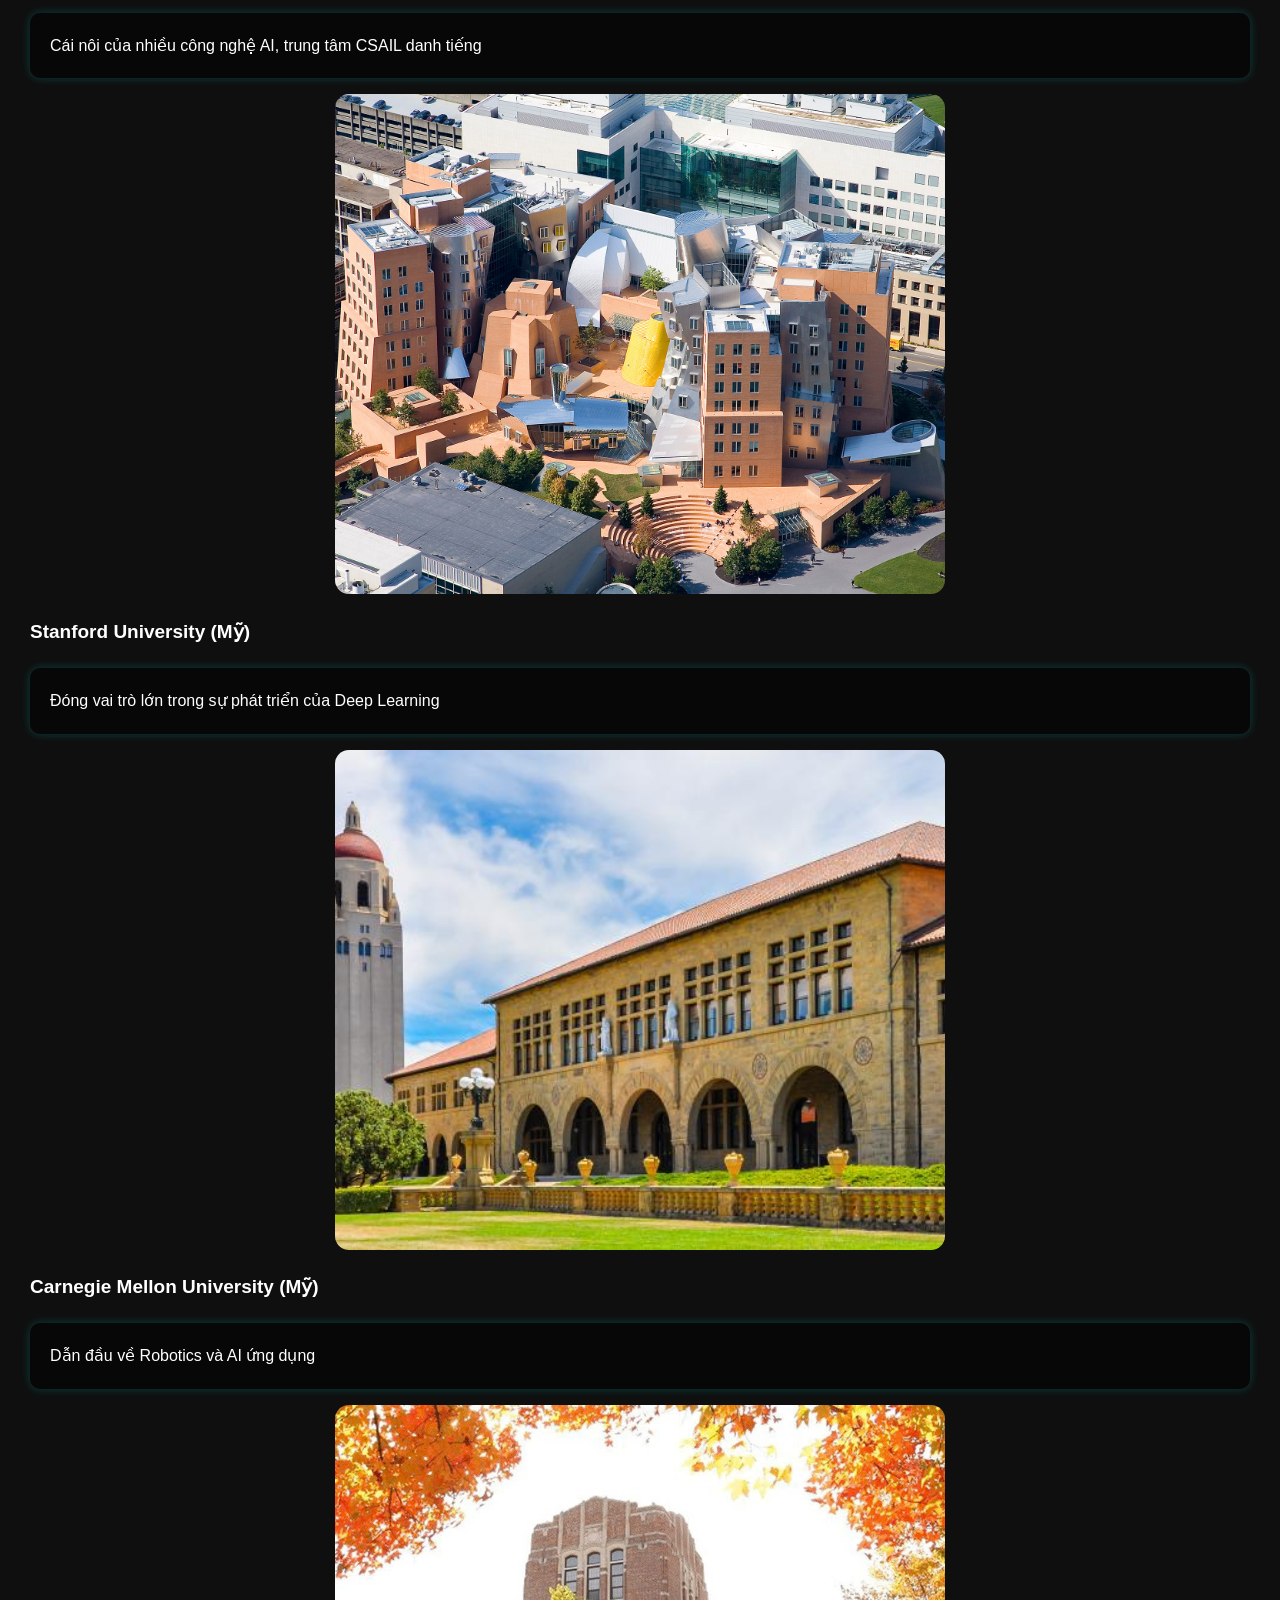
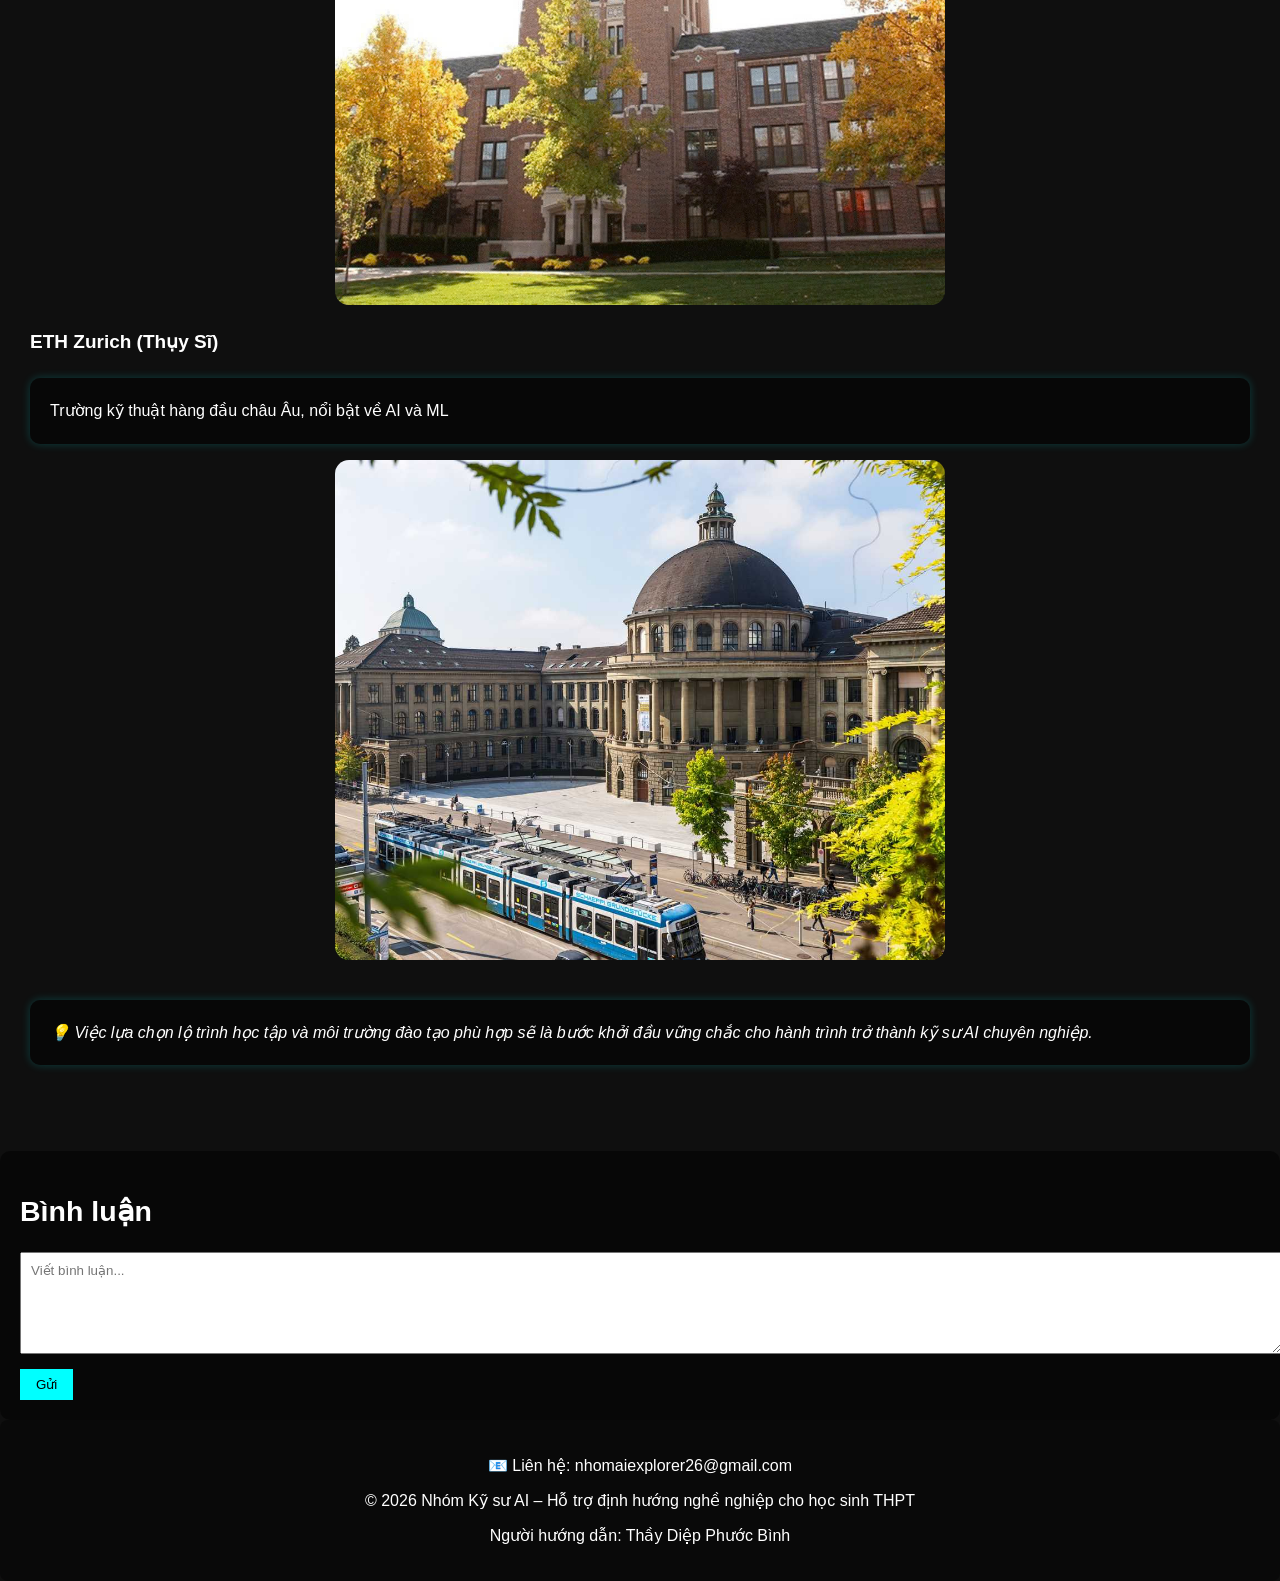
<file: hoc-tap-dao-tao.html>
<!DOCTYPE html>
<html lang="vi">
<head>
  <meta charset="UTF-8" />
  <title>Học tập - Đào tạo</title>
  <link rel="stylesheet" href="style.css" />
</head>
<body>
 <div class="logo-group">
  <a href="index.html" class="logo-home">
    <img src="logo-home.png" alt="Trang chủ">
  </a>

  <span class="site-name">AI Explorer</span>

  <a href="https://chuyenminhkhaist.edu.vn/" class="logo-second" target="_blank">
    <img src="logo-second.png" alt="Logo phụ">
  </a>
</div>
  <div id="header">
    <h1>Học tập - đào tạo ngành nghề Kỹ sư AI</h1>
  </div>

  <div id="nav">
    <a href="index.html">Trang chủ</a>
    <a href="ve-chung-toi.html">Về chúng tôi</a>
    <a href="dinh-huong.html">Định hướng</a>
    <a href="tong-quan-nganh.html">Tổng quan ngành</a>
    <a href="hoc-tap-dao-tao.html">Học tập - Đào tạo</a>
    <a href="co-hoi.html">Cơ hội</a>
    <button id="toggle-theme">🌙</button>
  </div>

  <div id="content">

    <h2 class="fade-in">📘 Mục lục</h2>
    <div class="link-box">
    <ul class="fade-in">
      <li><a href="#lo-trinh">1. Lộ trình học tập và chương trình đào tạo</a></li>
      <li>
        <a href="#dai-hoc">2. Các trường đại học trong và ngoài nước</a>
        <br><br>
        <ul>
          <li><a href="#hust">Đại học Bách Khoa Hà Nội (HUST)</a></li>
          <li><a href="#uet">Đại học Công nghệ – ĐHQG Hà Nội (UET)</a></li>
          <li><a href="#hcmut">Đại học Bách Khoa TP.HCM (HCMUT)</a></li>
          <li><a href="#fpt">Đại học FPT</a></li>
          <li><a href="#vinuni">VinUni</a></li>
          <li><a href="#nus">NUS (Singapore)</a></li>
          <li><a href="#kaist">KAIST (Hàn Quốc)</a></li>
          <li><a href="#tsinghua">Tsinghua University (Trung Quốc)</a></li>
          <li><a href="#mit">MIT (Mỹ)</a></li>
          <li><a href="#stanford">Stanford University (Mỹ)</a></li>
          <li><a href="#cmu">Carnegie Mellon University (Mỹ)</a></li>
          <li><a href="#eth">ETH Zurich (Thụy Sĩ)</a></li>
        </ul>
      </li>
    </ul>
    </div>
    <h2 id="lo-trinh" class="fade-in">🎓 1. Lộ trình học tập và chương trình đào tạo</h2>
    <p class="fade-in">Một lộ trình học tập tiêu chuẩn để trở thành kỹ sư AI có thể chia thành 3 giai đoạn:</p>
    <h3 class="fade-in">🧱 Giai đoạn 1: Nền tảng (năm 1–2)</h3>
    <ul class="fade-in">
      <li>Toán cao cấp, xác suất thống kê, đại số tuyến tính</li>
      <li>Cấu trúc dữ liệu và giải thuật</li>
      <li>Lập trình cơ bản (Python, C++)</li>
    </ul>
    <img src="sinhvien.jpg" alt="sinhvienhoclaptrinh" class="school" >
    <h3 class="fade-in">🧠 Giai đoạn 2: Chuyên ngành (năm 3)</h3>
    <ul class="fade-in">
      <li>Machine Learning, Deep Learning</li>
      <li>Xử lý dữ liệu lớn (Big Data)</li>
      <li>Dự án thực hành nhỏ</li>
    </ul>
    <!-- 📷 Chèn hình minh họa: biểu đồ học sâu, mô hình học máy -->

    <h3 class="fade-in">🚀 Giai đoạn 3: Ứng dụng (năm 4)</h3>
    <ul class="fade-in">
      <li>MLOps, triển khai mô hình</li>
      <li>AI đạo đức và pháp lý</li>
      <li>Đồ án tốt nghiệp, thực tập tại doanh nghiệp</li>
    </ul>
<img src="thuyettrinh.jpg" alt="sinhvienthuyettrinh" class="school" >
    <p class="fade-in"><strong>Ngoài ra, học sinh có thể học thêm qua:</strong></p>
    <ul class="fade-in">
      <li>Khóa học online: Coursera, edX, Udacity, DeepLearning.AI</li>
      <li>Bootcamp chuyên sâu: VietAI, VinAI Residency, AI4VN</li>
    </ul>
    <!-- 📷 Chèn logo các nền tảng học trực tuyến, ảnh lớp học bootcamp -->

    <h2 id="dai-hoc" class="fade-in">🏫 2. Các trường đại học trong và ngoài nước</h2>

    <h3 class="fade-in">🇻🇳 Tại Việt Nam</h3>
    <h4 id="hust" class="school-title">
  <a href="https://www.hust.edu.vn" target="_blank">Đại học Bách Khoa Hà Nội (HUST)</a>
</h4>
<ul>
  <li>Ngành: Khoa học dữ liệu và Trí tuệ nhân tạo</li>
  <li>Chương trình đào tạo bài bản, nhiều môn chuyên sâu về AI, ML, DL</li>
  <li>Có hợp tác với các doanh nghiệp lớn như Viettel, VinAI</li>
</ul>
<img src="hust.jpg" alt="HUST" class="school">

<h4 id="uet" class="school-title">
  <a href="https://uet.vnu.edu.vn" target="_blank">Đại học Công nghệ – ĐHQG Hà Nội (UET)</a>
</h4>
<ul>
  <li>Chuyên ngành: Trí tuệ nhân tạo thuộc ngành Công nghệ thông tin</li>
  <li>Mạnh về nghiên cứu học thuật, có nhiều giảng viên là tiến sĩ, giáo sư đầu ngành</li>
</ul>
<img src="uet.jpg" alt="UET" class="school">
<h4 id="hcmut" class="school-title">
  <a href="https://hcmut.edu.vn/" target="_blank">Đại học Bách Khoa TP.HCM (HCMUT)</a>
</h4>
<ul>
  <li>Ngành: Kỹ thuật máy tính và Khoa học máy tính - chuyên sâu về AI và Robotics</li>
  <li>Có phòng thí nghiệm AI, nhiều dự án hợp tác quốc tế</li>
</ul>
<img src="hcmut.jpg" alt="HCMUT" class="school">

<h4 id="fpt" class="school-title">
  <a href="https://daihoc.fpt.edu.vn/" target="_blank">Đại học FPT</a>
</h4>
<ul>
  <li>Chương trình đào tạo hiện đại, giảng dạy bằng tiếng Anh</li>
  <li>Tập trung vào thực hành, có học kỳ doanh nghiệp</li>
</ul>
<img src="fpt.jpg" alt="FPT" class="school">

<h4 id="vinuni" class="school-title">
  <a href="https://vinuni.edu.vn/vi/trang-chu/" target="_blank">VinUni</a>
</h4>
<ul>
  <li>Hợp tác với Cornell và UPenn (Mỹ)</li>
  <li>Chương trình chuẩn quốc tế, giảng viên nước ngoài, học bổng toàn phần</li>
</ul>
<img src="vinuni.jpg" alt="VINUNI" class="school">

    <h3 class="fade-in">🌏 Quốc tế</h3>

<h4 id="nus" class="school-title">
  <a href="https://nus.edu.sg" target="_blank">NUS (Singapore)</a>
</h4>
<p>Top 1 châu Á, mạnh về AI ứng dụng và nghiên cứu</p>
<img src="nus.jpg" alt="NUS" class="school">

<h4 id="kaist" class="school-title">
  <a href="https://www.kaist.ac.kr" target="_blank">KAIST (Hàn Quốc)</a>
</h4>
<p>Trường kỹ thuật hàng đầu, nhiều dự án AI quốc gia</p>
<img src="kaist.jpg" alt="KAIST" class="school">

<h4 id="tsinghua" class="school-title">
  <a href="https://www.tsinghua.edu.cn" target="_blank">Tsinghua University (Trung Quốc)</a>
</h4>
<p>Trung tâm AI lớn nhất Trung Quốc, đầu tư mạnh mẽ</p>
<img src="tsinghua.jpg" alt="TSINGHUA" class="school">

<h4 id="mit" class="school-title">
  <a href="https://web.mit.edu" target="_blank">MIT (Mỹ)</a>
</h4>
<p>Cái nôi của nhiều công nghệ AI, trung tâm CSAIL danh tiếng</p>
<img src="mit.jpg" alt="MIT" class="school">

<h4 id="stanford" class="school-title">
  <a href="https://www.stanford.edu" target="_blank">Stanford University (Mỹ)</a>
</h4>
<p>Đóng vai trò lớn trong sự phát triển của Deep Learning</p>
<img src="stanford.jpg" alt="STANFORD" class="school">

<h4 id="cmu" class="school-title">
  <a href="https://www.cmu.edu" target="_blank">Carnegie Mellon University (Mỹ)</a>
</h4>
<p>Dẫn đầu về Robotics và AI ứng dụng</p>
<img src="cmu.jpg" alt="CMU" class="school">

<h4 id="eth" class="school-title">
  <a href="https://ethz.ch" target="_blank">ETH Zurich (Thụy Sĩ)</a>
</h4>
<p>Trường kỹ thuật hàng đầu châu Âu, nổi bật về AI và ML</p>
<img src="eth.jpg" alt="ETH" class="school">

    <p class="fade-in" style="margin-top: 40px; font-style: italic;">
      💡 Việc lựa chọn lộ trình học tập và môi trường đào tạo phù hợp sẽ là bước khởi đầu vững chắc cho hành trình trở thành kỹ sư AI chuyên nghiệp.
    </p> 
    </div>
  <div id="comments">
  <h2>Bình luận</h2>
  <form id="comment-form">
    <textarea id="comment-input" placeholder="Viết bình luận..." required></textarea>
    <button type="submit">Gửi</button>
  </form>
  <div id="comment-list"></div>
</div>
<!-- PHẦN FOOTER -->
  <div class="footer">
  <p>📧 Liên hệ:  
    <a href="mailto:nhomaiexplorer26@gmail.com" class="footer-link">nhomaiexplorer26@gmail.com</a>
  </p>
  <p>© 2026 Nhóm Kỹ sư AI – Hỗ trợ định hướng nghề nghiệp cho học sinh THPT</p>
  <p>Người hướng dẫn: Thầy Diệp Phước Bình</p>
</div>
  <button id="backToTop">↑</button>
  <script src="script.js"></script>
</body>

</html>
</file>
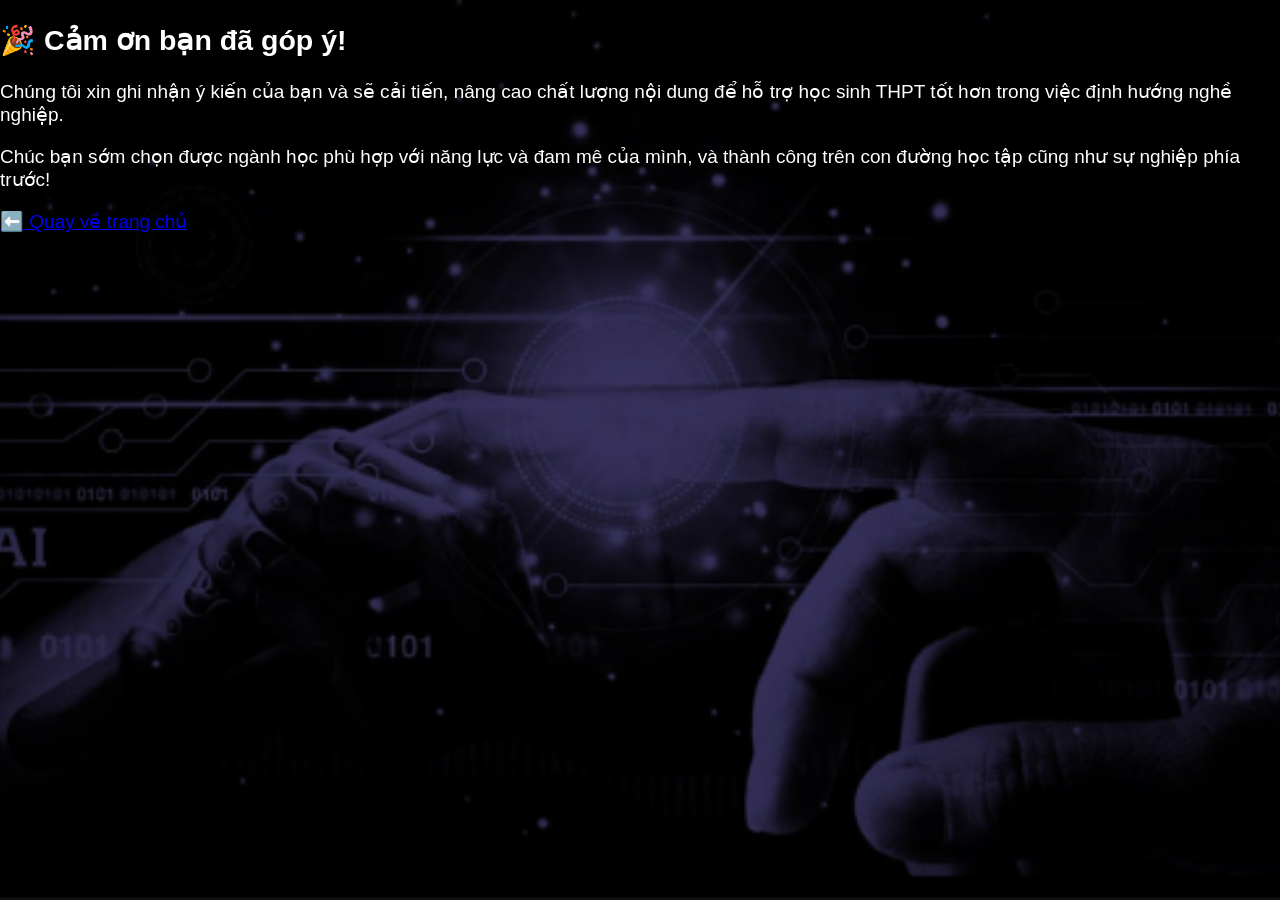
<file: phan-hoi.html>
<!DOCTYPE html>
<html lang="vi">
<head>
  <meta charset="UTF-8">
  <title>Phản hồi góp ý</title>
  <link rel="stylesheet" href="style.css">
</head>
<body>
  <div class="box">
    <h2>🎉 Cảm ơn bạn đã góp ý!</h2>
    <p>
      Chúng tôi xin ghi nhận ý kiến của bạn và sẽ cải tiến, nâng cao chất lượng nội dung để hỗ trợ học sinh THPT tốt hơn trong việc định hướng nghề nghiệp.
    </p>
    <p>
      Chúc bạn sớm chọn được ngành học phù hợp với năng lực và đam mê của mình, và thành công trên con đường học tập cũng như sự nghiệp phía trước!
    </p>
    <a href="index.html">⬅️ Quay về trang chủ</a>
  </div>
</body>
</html>
</file>
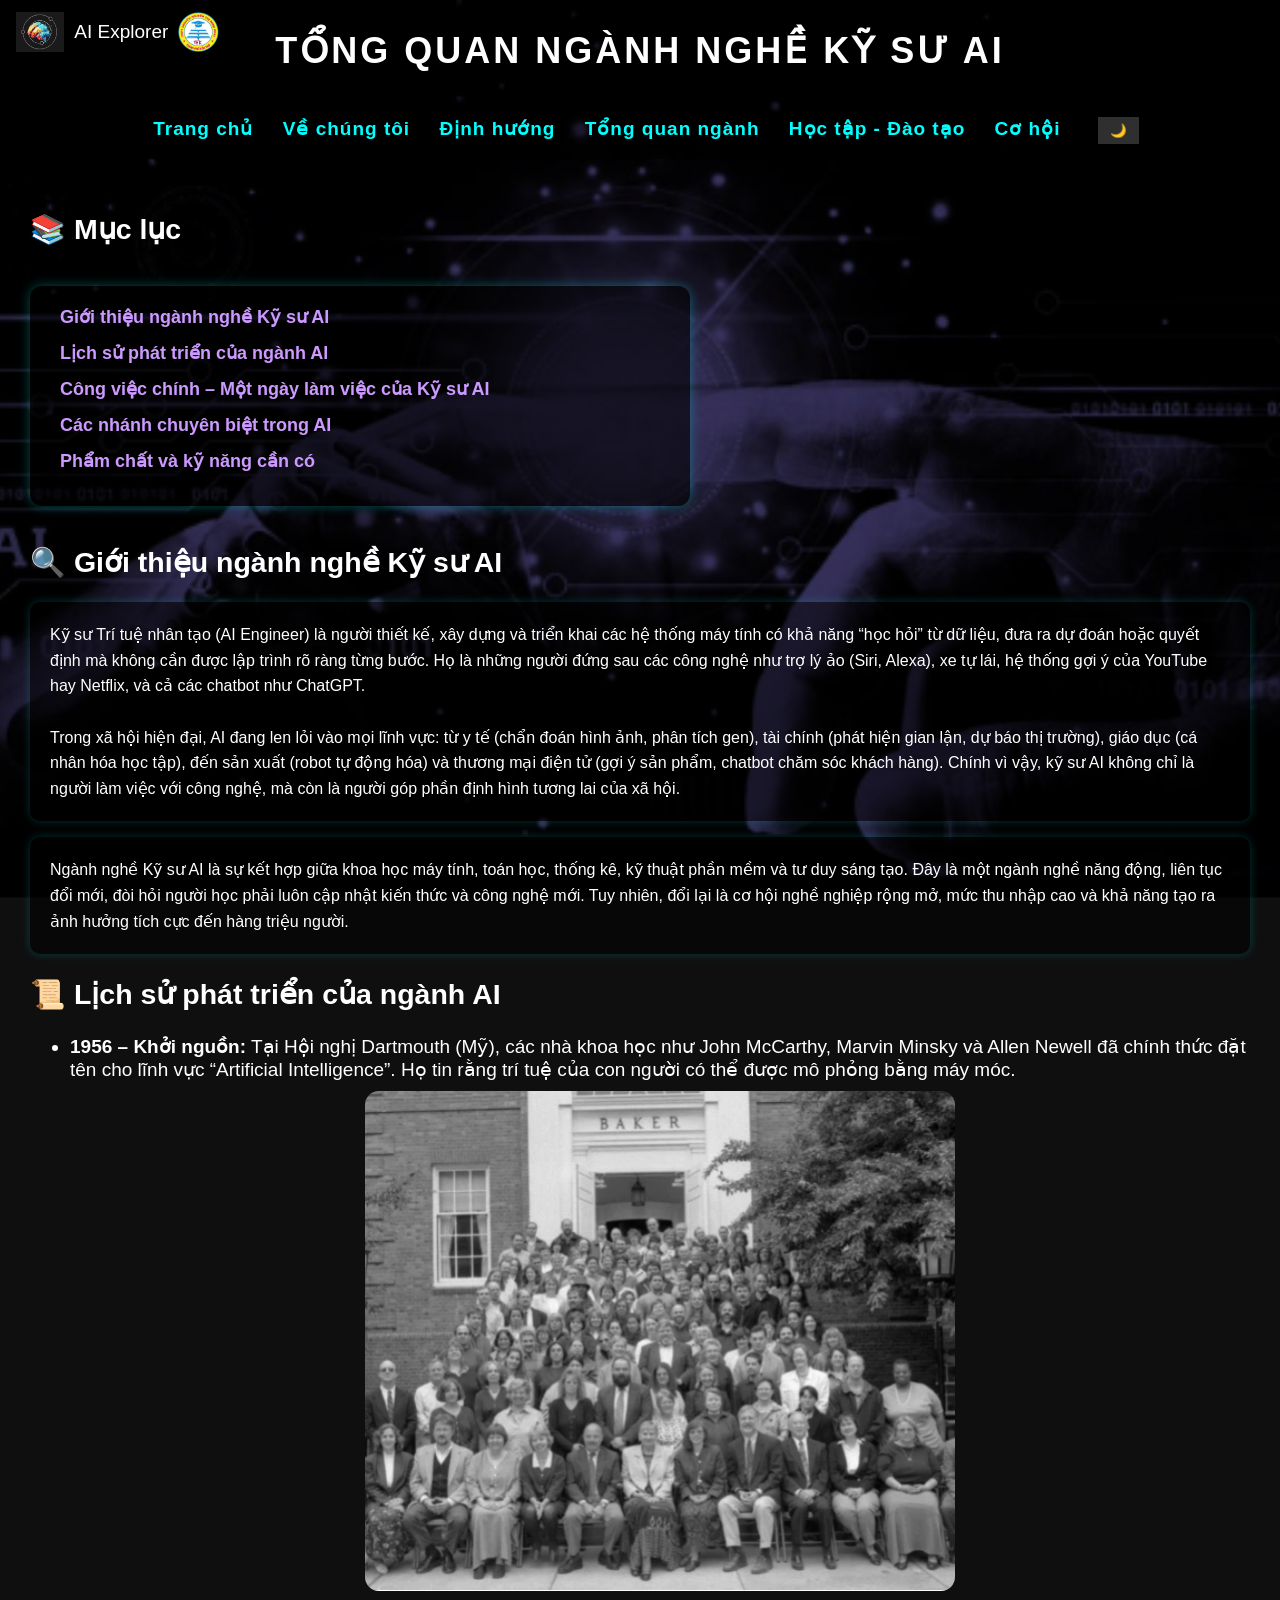
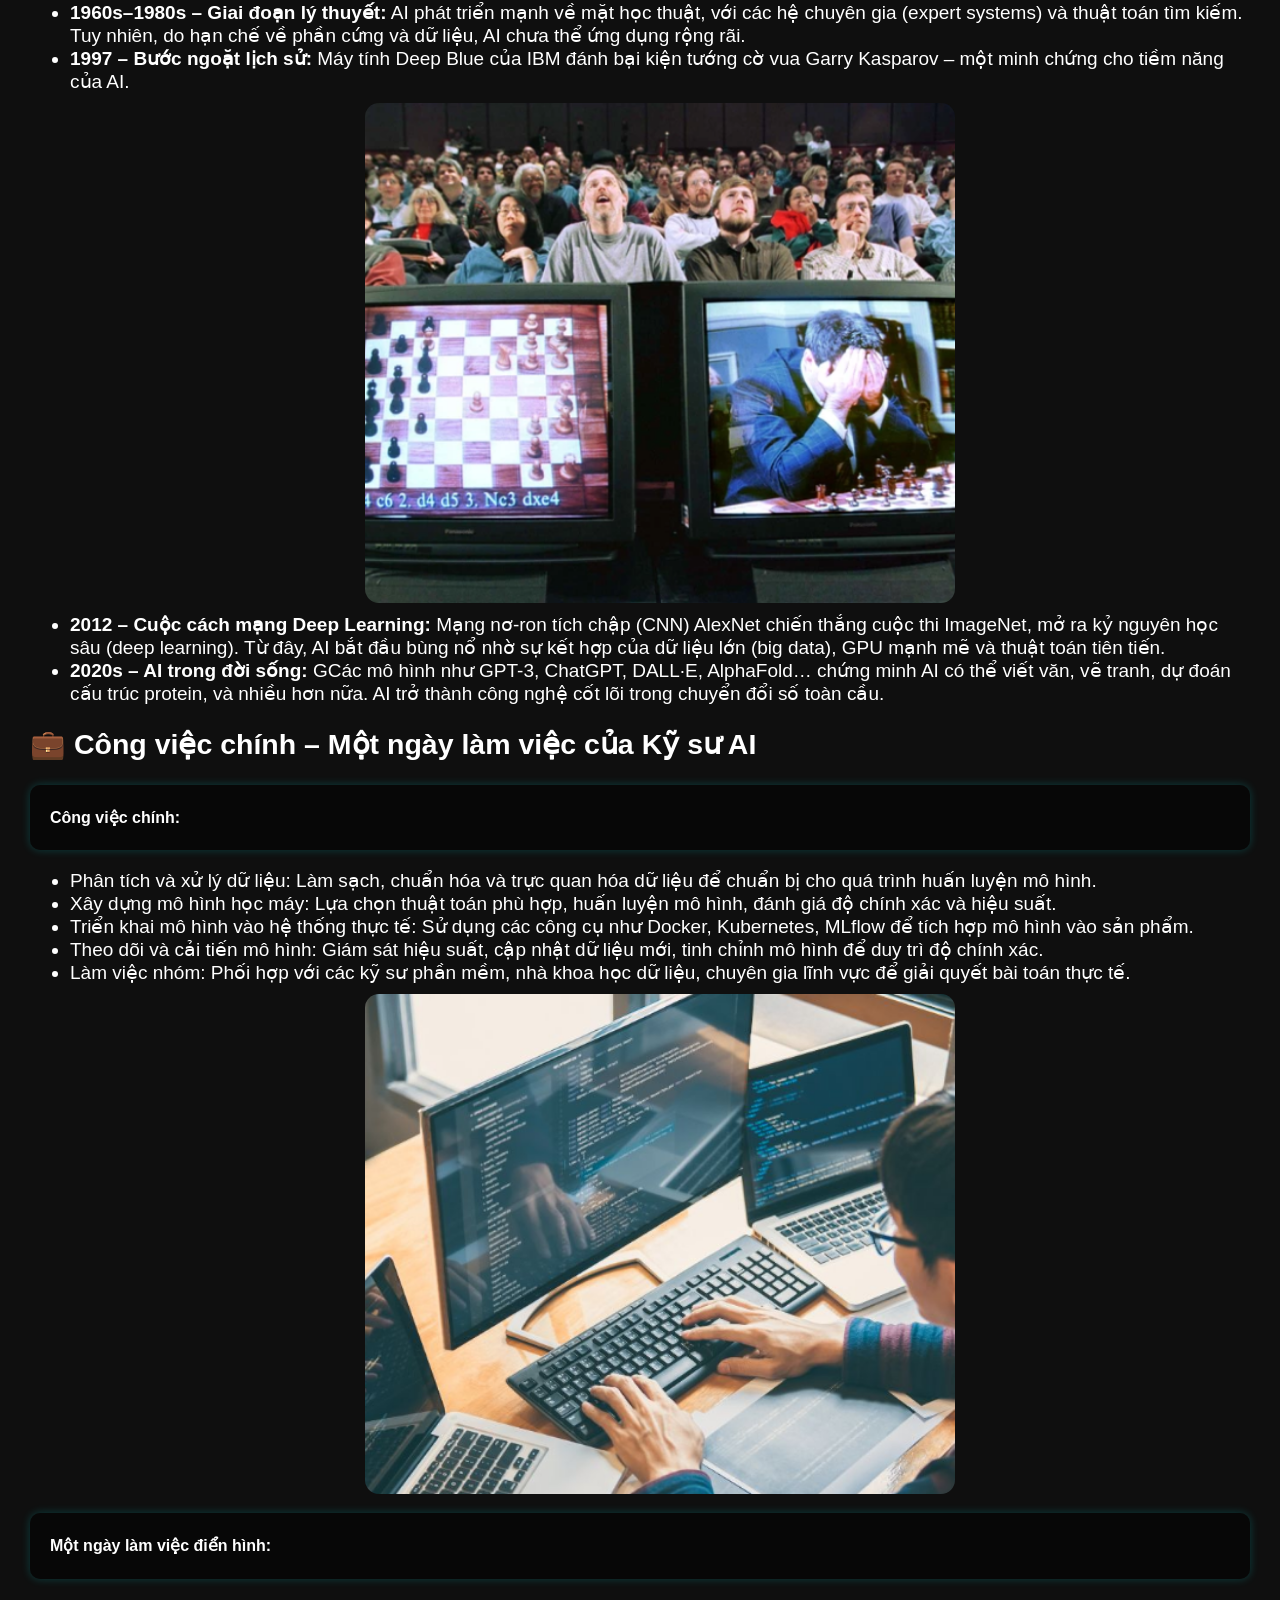
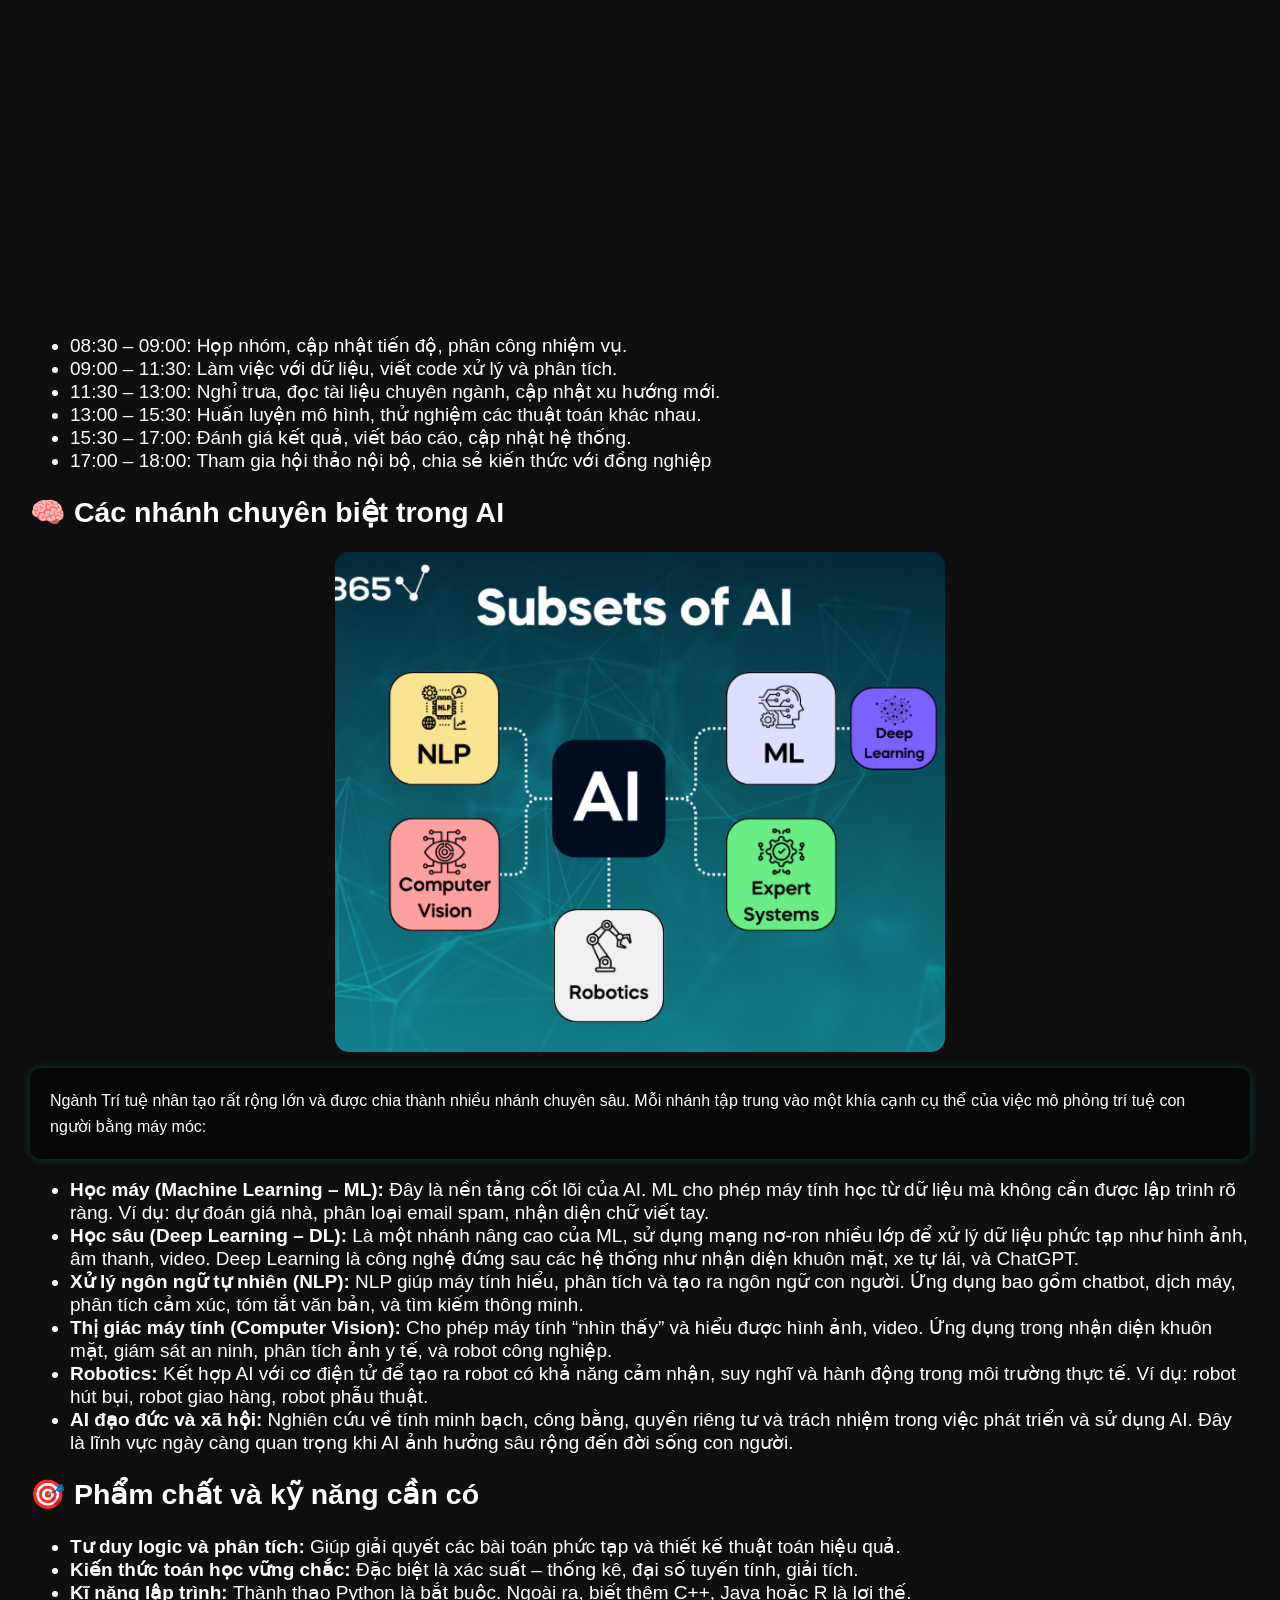
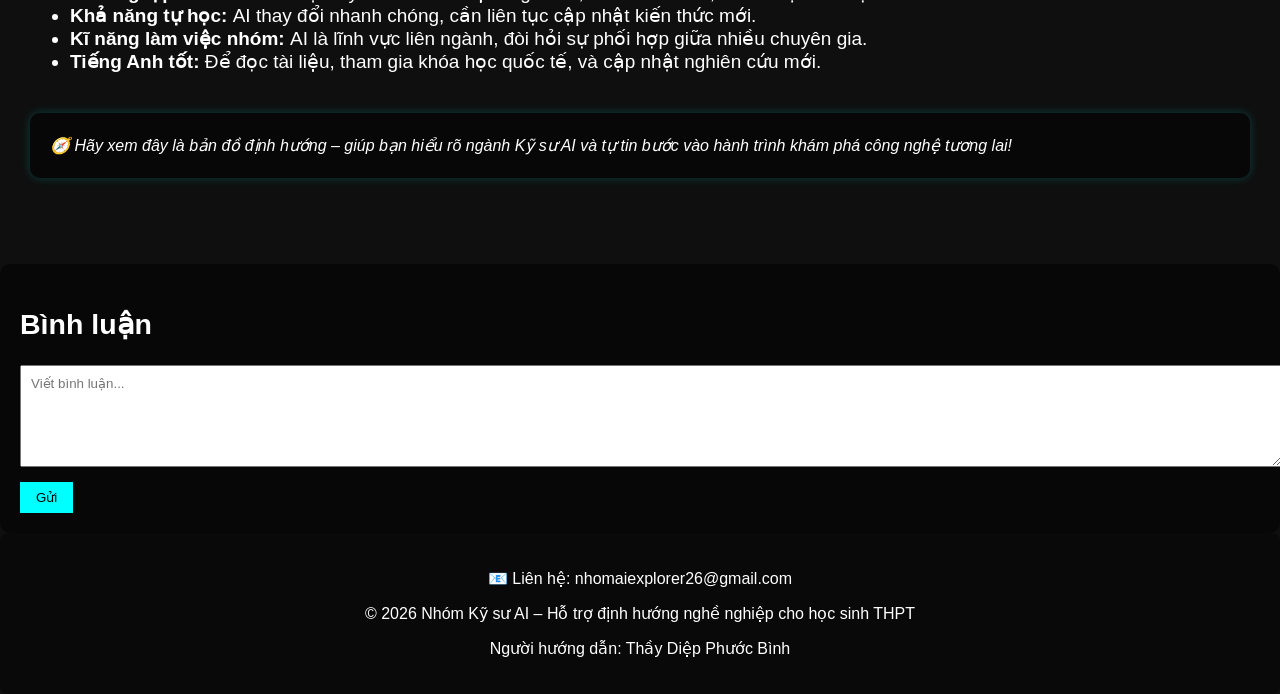
<file: tong-quan-nganh.html>
<!DOCTYPE html>
<html lang="vi">
<head>
  <meta charset="UTF-8" />
  <title>Tổng quan ngành</title>
  <link rel="stylesheet" href="style.css" />
</head>
<body>
 <div class="logo-group">
  <a href="index.html" class="logo-home">
    <img src="logo-home.png" alt="Trang chủ">
  </a>

  <span class="site-name">AI Explorer</span>

  <a href="https://chuyenminhkhaist.edu.vn/" class="logo-second" target="_blank">
    <img src="logo-second.png" alt="Logo phụ">
  </a>
</div>
  <div id="header">
    <h1>Tổng quan ngành nghề Kỹ sư AI</h1>
  </div>

  <div id="nav">
    <a href="index.html">Trang chủ</a>
    <a href="ve-chung-toi.html">Về chúng tôi</a>
    <a href="dinh-huong.html">Định hướng</a>
    <a href="tong-quan-nganh.html">Tổng quan ngành</a>
    <a href="hoc-tap-dao-tao.html">Học tập - Đào tạo</a>
    <a href="co-hoi.html">Cơ hội</a>
    <button id="toggle-theme">🌙</button>
  </div>

  <div id="content">
    <h2 class="fade-in">📚 Mục lục</h2>
    <div class="link-box">
    <ul class="fade-in">
      <li><a href="#gioi-thieu">Giới thiệu ngành nghề Kỹ sư AI</a></li>
      <li><a href="#lich-su">Lịch sử phát triển của ngành AI</a></li>
      <li><a href="#cong-viec">Công việc chính – Một ngày làm việc của Kỹ sư AI</a></li>
      <li><a href="#chuyen-nhanh">Các nhánh chuyên biệt trong AI</a></li>
      <li><a href="#pham-chat">Phẩm chất và kỹ năng cần có</a></li>
    </ul>
    </div>
    <h2 id="gioi-thieu" class="fade-in">🔍 Giới thiệu ngành nghề Kỹ sư AI</h2>
    <p class="fade-in">
      Kỹ sư Trí tuệ nhân tạo (AI Engineer) là người thiết kế, xây dựng và triển khai các hệ thống máy tính có khả năng “học hỏi” từ dữ liệu, đưa ra dự đoán hoặc quyết định mà không cần được lập trình rõ ràng từng bước. Họ là những người đứng sau các công nghệ như trợ lý ảo (Siri, Alexa), xe tự lái, hệ thống gợi ý của YouTube hay Netflix, và cả các chatbot như ChatGPT.
      <br><br>
      Trong xã hội hiện đại, AI đang len lỏi vào mọi lĩnh vực: từ y tế (chẩn đoán hình ảnh, phân tích gen), tài chính (phát hiện gian lận, dự báo thị trường), giáo dục (cá nhân hóa học tập), đến sản xuất (robot tự động hóa) và thương mại điện tử (gợi ý sản phẩm, chatbot chăm sóc khách hàng). Chính vì vậy, kỹ sư AI không chỉ là người làm việc với công nghệ, mà còn là người góp phần định hình tương lai của xã hội.
    </p>
    <!-- 📷 Chèn hình ảnh minh họa ứng dụng AI tại đây -->

    <p class="fade-in">
      Ngành nghề Kỹ sư AI là sự kết hợp giữa khoa học máy tính, toán học, thống kê, kỹ thuật phần mềm và tư duy sáng tạo. Đây là một ngành nghề năng động, liên tục đổi mới, đòi hỏi người học phải luôn cập nhật kiến thức và công nghệ mới. Tuy nhiên, đổi lại là cơ hội nghề nghiệp rộng mở, mức thu nhập cao và khả năng tạo ra ảnh hưởng tích cực đến hàng triệu người.
    </p>

    <h2 id="lich-su" class="fade-in">📜 Lịch sử phát triển của ngành AI</h2>
    <ul class="fade-in">
      <li><strong>1956 – Khởi nguồn:</strong> Tại Hội nghị Dartmouth (Mỹ), các nhà khoa học như John McCarthy, Marvin Minsky và Allen Newell đã chính thức đặt tên cho lĩnh vực “Artificial Intelligence”. Họ tin rằng trí tuệ của con người có thể được mô phỏng bằng máy móc.</li>
      <img src= "1956.png"  alt="1956" class="school">
      <li><strong>1960s–1980s – Giai đoạn lý thuyết:</strong> AI phát triển mạnh về mặt học thuật, với các hệ chuyên gia (expert systems) và thuật toán tìm kiếm. Tuy nhiên, do hạn chế về phần cứng và dữ liệu, AI chưa thể ứng dụng rộng rãi.</li>
      <li><strong>1997 – Bước ngoặt lịch sử:</strong> Máy tính Deep Blue của IBM đánh bại kiện tướng cờ vua Garry Kasparov – một minh chứng cho tiềm năng của AI.</li>
      <img src= "1997.png"  alt="1997" class="school">
      <li><strong>2012 – Cuộc cách mạng Deep Learning: </strong>Mạng nơ-ron tích chập (CNN) AlexNet chiến thắng cuộc thi ImageNet, mở ra kỷ nguyên học sâu (deep learning). Từ đây, AI bắt đầu bùng nổ nhờ sự kết hợp của dữ liệu lớn (big data), GPU mạnh mẽ và thuật toán tiên tiến.</li>
      <li><strong>2020s – AI trong đời sống:</strong> GCác mô hình như GPT-3, ChatGPT, DALL·E, AlphaFold… chứng minh AI có thể viết văn, vẽ tranh, dự đoán cấu trúc protein, và nhiều hơn nữa. AI trở thành công nghệ cốt lõi trong chuyển đổi số toàn cầu.</li>
    </ul>
    <!-- 📷 Chèn hình ảnh: Dartmouth, Deep Blue, AlexNet, ChatGPT -->

    <h2 id="cong-viec" class="fade-in">💼 Công việc chính – Một ngày làm việc của Kỹ sư AI</h2>
    <p class="fade-in"><strong>Công việc chính:</strong></p>
    <ul class="fade-in">
      <li>Phân tích và xử lý dữ liệu: Làm sạch, chuẩn hóa và trực quan hóa dữ liệu để chuẩn bị cho quá trình huấn luyện mô hình.
</li>
      <li>Xây dựng mô hình học máy: Lựa chọn thuật toán phù hợp, huấn luyện mô hình, đánh giá độ chính xác và hiệu suất.</li>
      <li>Triển khai mô hình vào hệ thống thực tế: Sử dụng các công cụ như Docker, Kubernetes, MLflow để tích hợp mô hình vào sản phẩm.
</li>
      <li>Theo dõi và cải tiến mô hình: Giám sát hiệu suất, cập nhật dữ liệu mới, tinh chỉnh mô hình để duy trì độ chính xác.
</li>
      <li>Làm việc nhóm: Phối hợp với các kỹ sư phần mềm, nhà khoa học dữ liệu, chuyên gia lĩnh vực để giải quyết bài toán thực tế.
</li>
      <img src= "congviec.png"  alt="congviec" class="school">
    </ul>

    <p class="fade-in"><strong>Một ngày làm việc điển hình:</strong></p>
<div style="text-align: center;">
  <iframe
    width="560"
    height="315"
    src="https://www.youtube.com/embed/rAns6zHkx1w"
    title="1 ngày làm việc"
    frameborder="0"
    allow="accelerometer; autoplay; clipboard-write; encrypted-media; gyroscope; picture-in-picture"
    allowfullscreen>
  </iframe>
</div>
    <ul class="fade-in">
      <li>08:30 – 09:00:  Họp nhóm, cập nhật tiến độ, phân công nhiệm vụ.</li>
      <li>09:00 – 11:30: Làm việc với dữ liệu, viết code xử lý và phân tích.
</li>
      <li>11:30 – 13:00: Nghỉ trưa, đọc tài liệu chuyên ngành, cập nhật xu hướng mới.</li>
      <li>13:00 – 15:30: Huấn luyện mô hình, thử nghiệm các thuật toán khác nhau.</li>
      <li>15:30 – 17:00: Đánh giá kết quả, viết báo cáo, cập nhật hệ thống.
</li>
      <li>17:00 – 18:00: Tham gia hội thảo nội bộ, chia sẻ kiến thức với đồng nghiệp</li>
    </ul>
    <!-- 🎥 Chèn video mô phỏng một ngày làm việc tại đây -->

    <h2 id="chuyen-nhanh" class="fade-in">🧠 Các nhánh chuyên biệt trong AI</h2>
    <img src ="nhanh.png" alt="nhanh" class="school" > 
    <p>Ngành Trí tuệ nhân tạo rất rộng lớn và được chia thành nhiều nhánh chuyên sâu. Mỗi nhánh tập trung vào một khía cạnh cụ thể của việc mô phỏng trí tuệ con người bằng máy móc:</p>
    <ul class="fade-in">
      <li><strong>Học máy (Machine Learning – ML):</strong> Đây là nền tảng cốt lõi của AI. ML cho phép máy tính học từ dữ liệu mà không cần được lập trình rõ ràng. Ví dụ: dự đoán giá nhà, phân loại email spam, nhận diện chữ viết tay.</li>
      <li><strong>Học sâu (Deep Learning – DL):</strong> Là một nhánh nâng cao của ML, sử dụng mạng nơ-ron nhiều lớp để xử lý dữ liệu phức tạp như hình ảnh, âm thanh, video. Deep Learning là công nghệ đứng sau các hệ thống như nhận diện khuôn mặt, xe tự lái, và ChatGPT.
</li>
      <li><strong>Xử lý ngôn ngữ tự nhiên (NLP):</strong> NLP giúp máy tính hiểu, phân tích và tạo ra ngôn ngữ con người. Ứng dụng bao gồm chatbot, dịch máy, phân tích cảm xúc, tóm tắt văn bản, và tìm kiếm thông minh.
</li>
      <li><strong>Thị giác máy tính (Computer Vision):</strong> Cho phép máy tính “nhìn thấy” và hiểu được hình ảnh, video. Ứng dụng trong nhận diện khuôn mặt, giám sát an ninh, phân tích ảnh y tế, và robot công nghiệp.
</li>
      <li><strong>Robotics:</strong> Kết hợp AI với cơ điện tử để tạo ra robot có khả năng cảm nhận, suy nghĩ và hành động trong môi trường thực tế. Ví dụ: robot hút bụi, robot giao hàng, robot phẫu thuật.</li>
      <li><strong>AI đạo đức và xã hội:</strong> Nghiên cứu về tính minh bạch, công bằng, quyền riêng tư và trách nhiệm trong việc phát triển và sử dụng AI. Đây là lĩnh vực ngày càng quan trọng khi AI ảnh hưởng sâu rộng đến đời sống con người.
</li>
    </ul>
    <!-- 📷 Chèn sơ đồ hoặc hình minh họa các nhánh AI tại đây -->

    <h2 id="pham-chat" class="fade-in">🎯 Phẩm chất và kỹ năng cần có</h2>
    <ul class="fade-in">
      <strong><li>Tư duy logic và phân tích: </strong>Giúp giải quyết các bài toán phức tạp và thiết kế thuật toán hiệu quả.</li>
      <strong><li>Kiến thức toán học vững chắc: </strong>Đặc biệt là xác suất – thống kê, đại số tuyến tính, giải tích.</li>
      <strong><li>Kĩ năng lập trình: </strong>Thành thạo Python là bắt buộc. Ngoài ra, biết thêm C++, Java hoặc R là lợi thế.
</li>
      <strong><li>Khả năng tự học: </strong>AI thay đổi nhanh chóng, cần liên tục cập nhật kiến thức mới.</li>
      <strong><li>Kĩ năng làm việc nhóm: </strong> AI là lĩnh vực liên ngành, đòi hỏi sự phối hợp giữa nhiều chuyên gia.
</li>
      <strong><li>Tiếng Anh tốt: </strong>Để đọc tài liệu, tham gia khóa học quốc tế, và cập nhật nghiên cứu mới.
</li>
    </ul>
    <!-- 📷 Chèn hình ảnh học sinh học AI, viết code, làm việc nhóm -->

    <p class="fade-in" style="margin-top: 40px; font-style: italic;">
      🧭 Hãy xem đây là bản đồ định hướng – giúp bạn hiểu rõ ngành Kỹ sư AI và tự tin bước vào hành trình khám phá công nghệ tương lai!
    </p>
  </div>
  </div>
  <div id="comments">
  <h2>Bình luận</h2>
  <form id="comment-form">
    <textarea id="comment-input" placeholder="Viết bình luận..." required></textarea>
    <button type="submit">Gửi</button>
  </form>
  <div id="comment-list"></div>
</div>
  <!-- PHẦN FOOTER -->
<div class="footer">
  <p>📧 Liên hệ:  
    <a href="mailto:nhomaiexplorer26@gmail.com" class="footer-link">nhomaiexplorer26@gmail.com</a>
  </p>
  <p>© 2026 Nhóm Kỹ sư AI – Hỗ trợ định hướng nghề nghiệp cho học sinh THPT</p>
  <p>Người hướng dẫn: Thầy Diệp Phước Bình</p>
</div>
  <button id="backToTop">↑</button>
  <script src="script.js"></script>
</body>
</html>
</file>
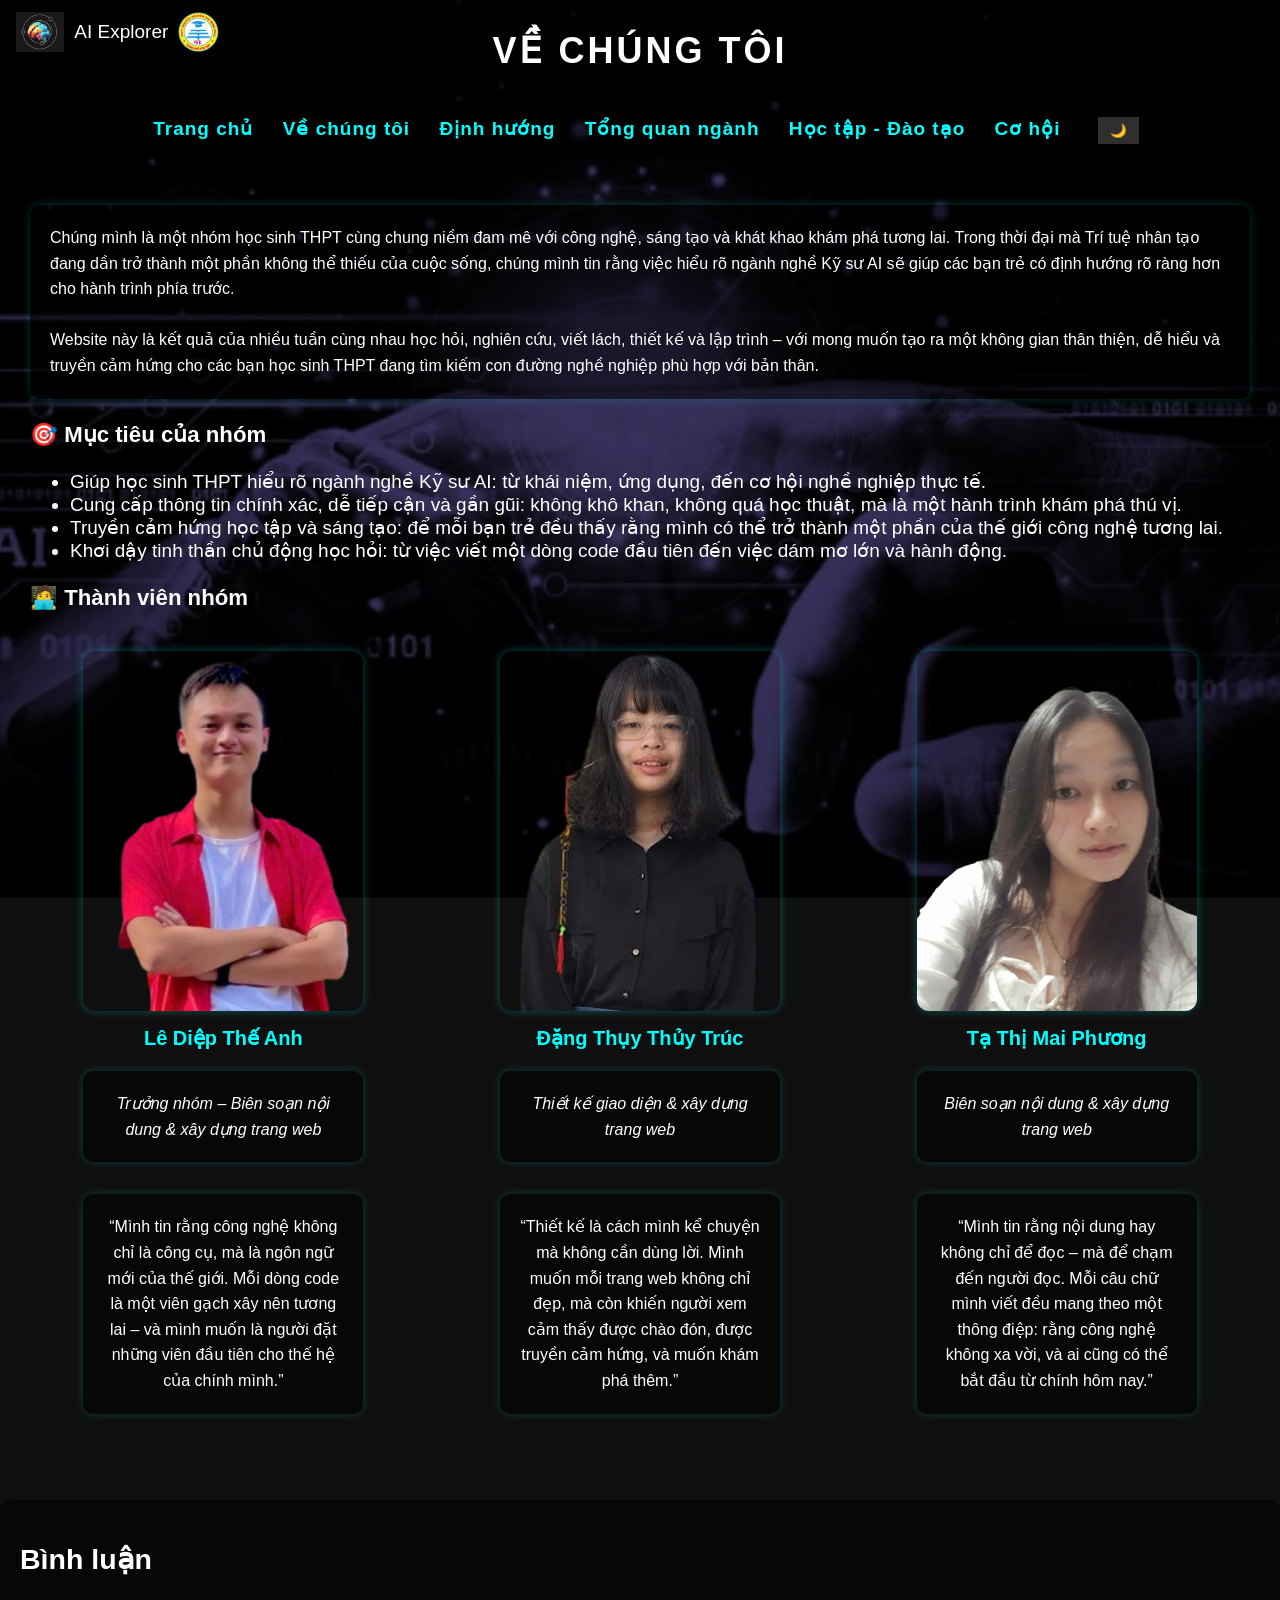
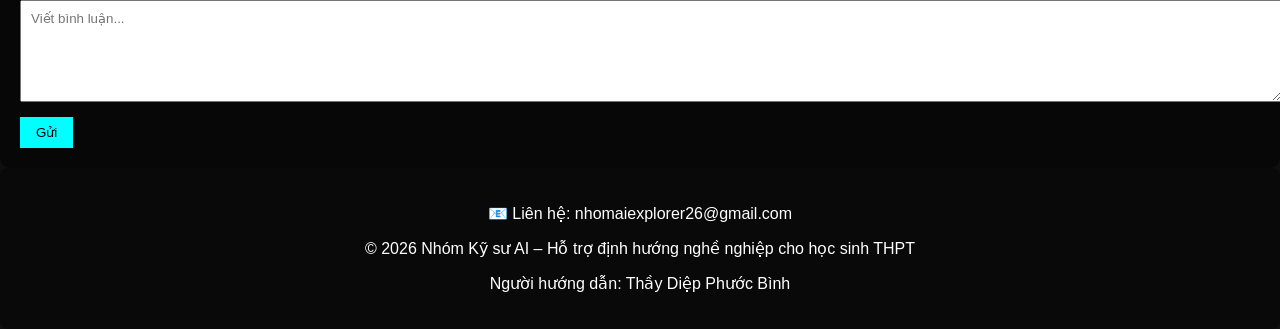
<file: ve-chung-toi.html>
<!DOCTYPE html>
<html lang="vi">
<head>
  <meta charset="UTF-8" />
  <title>Về chúng tôi</title>
  <link rel="stylesheet" href="style.css" />
  <style>
  .team-container {
    display: grid;
    grid-template-columns: repeat(3, 1fr);
    gap: 30px;
    margin-top: 40px;
    align-items: stretch;
  }

  .member {
    max-width: 280px;
    width: 100%;
    margin: 0 auto;
    text-align: center;
    font-family: 'Rajdhani', sans-serif;
    display: flex;
    flex-direction: column;
  }

  .member img {
    width: 100%;
    height: 360px;        /* ép chiều cao ảnh bằng nhau */
    object-fit: cover;   /* tránh méo ảnh */
    border-radius: 12px;
    box-shadow: 0 0 10px rgba(0,255,255,0.3);
  }

  .member h4 {
    margin: 15px 0 5px;
    font-size: 20px;
    color: #00ffff;
  }

  .member p {
    font-size: 15px;
    line-height: 1.5;
    color: #f0f0f0;
  }

  /* Responsive */
  @media (max-width: 900px) {
    .team-container {
      grid-template-columns: 1fr;
    }
  }
</style>
</head>
<body>
  <!-- HEADER -->
   <div class="logo-group">
  <a href="index.html" class="logo-home">
    <img src="logo-home.png" alt="Trang chủ">
  </a>

  <span class="site-name">AI Explorer</span>

  <a href="https://chuyenminhkhaist.edu.vn/" class="logo-second" target="_blank">
    <img src="logo-second.png" alt="Logo phụ">
  </a>
</div>
  <div id="header">
    <h1>Về chúng tôi</h1>
  </div>

  <!-- NAVIGATION -->
  <div id="nav">
    <a href="index.html">Trang chủ</a>
    <a href="ve-chung-toi.html">Về chúng tôi</a>
    <a href="dinh-huong.html">Định hướng</a>
    <a href="tong-quan-nganh.html">Tổng quan ngành</a>
    <a href="hoc-tap-dao-tao.html">Học tập - Đào tạo</a>
    <a href="co-hoi.html">Cơ hội</a>
    <button id="toggle-theme">🌙</button>
  </div>

  <!-- NỘI DUNG -->
  <div id="content">
    <p class="fade-in">
      Chúng mình là một nhóm học sinh THPT cùng chung niềm đam mê với công nghệ, sáng tạo và khát khao khám phá tương lai. Trong thời đại mà Trí tuệ nhân tạo đang dần trở thành một phần không thể thiếu của cuộc sống, chúng mình tin rằng việc hiểu rõ ngành nghề Kỹ sư AI sẽ giúp các bạn trẻ có định hướng rõ ràng hơn cho hành trình phía trước.
      <br><br>
      Website này là kết quả của nhiều tuần cùng nhau học hỏi, nghiên cứu, viết lách, thiết kế và lập trình – với mong muốn tạo ra một không gian thân thiện, dễ hiểu và truyền cảm hứng cho các bạn học sinh THPT đang tìm kiếm con đường nghề nghiệp phù hợp với bản thân.
    </p>

    <h3 class="fade-in">🎯 Mục tiêu của nhóm</h3>
    <ul class="fade-in">
      <li>Giúp học sinh THPT hiểu rõ ngành nghề Kỹ sư AI: từ khái niệm, ứng dụng, đến cơ hội nghề nghiệp thực tế.</li>
      <li>Cung cấp thông tin chính xác, dễ tiếp cận và gần gũi: không khô khan, không quá học thuật, mà là một hành trình khám phá thú vị.</li>
      <li>Truyền cảm hứng học tập và sáng tạo: để mỗi bạn trẻ đều thấy rằng mình có thể trở thành một phần của thế giới công nghệ tương lai.</li>
      <li>Khơi dậy tinh thần chủ động học hỏi: từ việc viết một dòng code đầu tiên đến việc dám mơ lớn và hành động.</li>
    </ul>

    <h3 class="fade-in">🧑‍💻 Thành viên nhóm</h3>
    <div class="team-container fade-in">
      <div class="member">
        <!-- Thay ảnh tại đây -->
        <img src="the-anh.png" alt="Lê Diệp Thế Anh">
        <h4>Lê Diệp Thế Anh</h4>
        <p><em>Trưởng nhóm – Biên soạn nội dung & xây dựng trang web</em></p>
        <p>“Mình tin rằng công nghệ không chỉ là công cụ, mà là ngôn ngữ mới của thế giới. Mỗi dòng code là một viên gạch xây nên tương lai – và mình muốn là người đặt những viên đầu tiên cho thế hệ của chính mình.”</p>
      </div>

      <div class="member">
        <!-- Thay ảnh tại đây -->
        <img src="thuy-truc.png" alt="Đặng Thụy Thủy Trúc">
        <h4>Đặng Thụy Thủy Trúc</h4>
        <p><em>Thiết kế giao diện & xây dựng trang web</em></p>
        <p>“Thiết kế là cách mình kể chuyện mà không cần dùng lời. Mình muốn mỗi trang web không chỉ đẹp, mà còn khiến người xem cảm thấy được chào đón, được truyền cảm hứng, và muốn khám phá thêm.”</p>
      </div>

      <div class="member">
        <!-- Thay ảnh tại đây -->
        <img src="mai-phuong.png" alt="Tạ Thị Mai Phương">
        <h4>Tạ Thị Mai Phương</h4>
        <p><em>Biên soạn nội dung & xây dựng trang web</em></p>
        <p>“Mình tin rằng nội dung hay không chỉ để đọc – mà để chạm đến người đọc. Mỗi câu chữ mình viết đều mang theo một thông điệp: rằng công nghệ không xa vời, và ai cũng có thể bắt đầu từ chính hôm nay.”</p>
      </div>
    </div>
  </div>
  </div>
  <div id="comments">
  <h2>Bình luận</h2>
  <form id="comment-form">
    <textarea id="comment-input" placeholder="Viết bình luận..." required></textarea>
    <button type="submit">Gửi</button>
  </form>
  <div id="comment-list"></div>
</div>
<!-- PHẦN FOOTER -->
<div class="footer">
  <p>📧 Liên hệ:  
    <a href="mailto:nhomaiexplorer26@gmail.com" class="footer-link">nhomaiexplorer26@gmail.com</a>
  </p>
  <p>© 2026 Nhóm Kỹ sư AI – Hỗ trợ định hướng nghề nghiệp cho học sinh THPT</p>
  <p>Người hướng dẫn: Thầy Diệp Phước Bình</p>
</div>
  <button id="backToTop">↑</button>
  <script src="script.js"></script>
</body>
</html>
</file>
<file: style.css>
/* ===== GIAO DIỆN MẶC ĐỊNH: TỐI ===== */
body {
  font-family: 'Arial', sans-serif;
  font-size: 19px;
  background-color: #0f0f0f;
  color: #ffffff; /* toàn bộ chữ trắng */
  margin: 0;
  padding: 0;
  transition: background-color 0.5s, color 0.5s;
  background-image: url('hinh-nen.png');
  background-size: cover;
  background-position: center;
  background-repeat: no-repeat;
  background-attachment: fixed;
  position: relative;
}

/* Overlay tối */
body::before {
  content: "";
  position: fixed;
  top: 0; left: 0;
  width: 100%; height: 100%;
  background-color: rgba(0,0,0,0.6); /* phủ đen mờ */
  z-index: -1;
}

/* Các khối nội dung trong chế độ tối */
#header,
#nav,
#content p,
.link-box,
.footer,
#comments {
  background-color: rgba(0,0,0,0.5); /* nền đen mờ */
  border-radius: 10px;
  color: #ffffff; /* chữ trắng */
}

/* Liên kết ở thanh điều hướng (tối) */
#nav a {
  color: #00ffff; /* neon xanh */
}
#nav a:hover {
  color: #ffffff;
}

/* Liên kết ở mục lục (tối) */
.link-box a {
  color: #cc99ff; /* tím neon */
}
.link-box a:hover {
  color: #ffffff;
  text-shadow: 0 0 6px #cc99ff;
}

/* ===== GIAO DIỆN SÁNG ===== */
body.light-mode {
  background-color: #fdf6e3;
  color: #000000; /* toàn bộ chữ đen */
}

/* Overlay sáng */
body.light-mode::before {
  background-color: rgba(255,255,255,0.5); /* phủ trắng mờ */
}

/* Các khối nội dung trong chế độ sáng */
body.light-mode #header,
body.light-mode #nav,
body.light-mode #content p,
body.light-mode .link-box,
body.light-mode .footer,
body.light-mode #comments {
  background-color: rgba(255,255,255,0.6); /* nền trắng mờ */
  color: #000000; /* chữ đen */
}
/* Liên kết ở thanh điều hướng (sáng) */
body.light-mode #nav a {
  color: #00ffff; /* giữ neon xanh */
}
body.light-mode #nav a:hover {
  color: #333333;
}

/* Liên kết ở mục lục (sáng) */
body.light-mode .link-box a {
  color: #cc99ff; /* giữ tím neon */
}
body.light-mode .link-box a:hover {
  color: #333333;
  text-shadow: 0 0 6px #ffffff;
}
/* Header */
#header {
  background-color: rgba(0,0,0,0.5); /* trong suốt mờ */
  text-align: center;
  padding: 30px;
  border-bottom: none;
}

#header h1 {
  font-family: 'Arial', sans-serif;
  font-size: 36px;
  letter-spacing: 3px;
  margin: 0;
  text-transform: uppercase;
}

/* Navigation */
#nav {
  background-color: rgba(0,0,0,0.5); /* trong suốt mờ */
  text-align: center;
  padding: 15px;
  border-bottom: none;
}

#nav a {
  font-family: 'Arial', sans-serif;
  color: #00ffff;
  text-decoration: none;
  margin: 0 12px;
  font-weight: 600;
  letter-spacing: 1px;
}

#nav a:hover {
  color: #ffffff;
}

#toggle-theme {
  margin-left: 20px;
  padding: 6px 12px;
  background-color: rgba(68,68,68,0.7);
  color: #fff;
  border: none;
  cursor: pointer;
  font-family: 'Arial', sans-serif;
}

/* Content */
#content {
  padding: 30px;
}

#content p {
  background-color: rgba(0,0,0,0.5); /* trong suốt mờ */
  padding: 20px;
  border-radius: 10px;
  line-height: 1.6;
  box-shadow: 0 0 10px rgba(0,255,255,0.2);
  font-family: 'Arial', sans-serif;
  font-size: 16px;
}

/* Footer */
.footer {
  color: #ffffff;
  font-size: 16px;
  font-weight: normal;
  text-align: center;
  padding: 20px 0;
  background-color: rgba(0, 0, 0, 0.4); /* nền đen mờ trong suốt */
  border-radius: 8px; /* bo góc nhẹ cho đẹp */
}
.footer-link {
  color: #ffffff;
  text-decoration: none;
  font-weight: normal;
}

.footer-link:hover {
  text-decoration: underline;
  color: #eeeeee;
}

/* Hiệu ứng hiện dần khi cuộn */
.fade-in {
  opacity: 0;
  transform: translateY(30px);
  transition: opacity 1s ease-out, transform 1s ease-out;
}

.fade-in.visible {
  opacity: 1;
  transform: translateY(0);
}

.image-row {
  display: grid;
  grid-template-columns: repeat(3, 1fr);
  gap: 20px;
}

.image-row img {
  width: 100%;
  aspect-ratio: 4 / 3;
  object-fit: cover;
  border-radius: 12px;
}

/* Logo group */
.logo-group {
  position: fixed;
  top: 12px;
  left: 16px;
  display: flex;
  align-items: center;
  gap: 10px;
  z-index: 9999;
}

.logo-group img {
  height: 40px;
  width: auto;
  display: block;
}

.logo-home {
  cursor: pointer;
}
.story {
  display: grid;
  grid-template-columns: 180px 1fr; /* tăng bề ngang ảnh */
  gap: 20px;
  margin-bottom: 32px;
  align-items: stretch; /* ảnh kéo theo chiều cao chữ */
}

.avatar {
  width: 160px;
  height: 200px;
  object-fit: cover;     /* ảnh phủ đầy, không méo */
  border-radius: 14px;
}

.school {
  width: 50%;
  height: 500px;
  object-fit: cover;
  border-radius: 14px;
  display: block;
  margin: 10px auto; /* căn giữa ngang */
}

.history {
  width: 60%;
  height: 550px;
  object-fit: cover;
  border-radius: 14px;
}
.link-box {
  background-color: rgba(0, 0, 0, 0.6);
  padding: 20px 30px;
  border-radius: 12px;
  max-width: 600px;
  margin: 40px 0;   /* căn trái, bỏ auto */
  box-shadow: 0 0 12px rgba(0,255,255,0.3);
  text-align: left; /* đảm bảo chữ căn trái */
}

.link-box ul {
  list-style: none;
  padding: 0;
  margin: 0;
}

.link-box li {
  margin-bottom: 14px;
}

.link-box a {
  font-size: 18px;
  font-weight: 600;
  color: #cc99ff; /* tím neon */
  text-decoration: none;
  font-family: 'Rajdhani', sans-serif;
  transition: color 0.3s, text-shadow 0.3s;
}

.link-box a:hover {
  color: #ffffff;
  text-shadow: 0 0 6px #cc99ff;
}

#comments {
  margin-top: 40px;
  padding: 20px;
  background-color: rgba(0,0,0,0.5);
  border-radius: 10px;
}

#comment-form textarea {
  width: 100%;
  height: 80px;
  margin-bottom: 10px;
  padding: 10px;
  font-family: 'Arial', sans-serif;
}

#comment-form button {
  background-color: #00ffff;
  border: none;
  padding: 8px 16px;
  cursor: pointer;
  font-family: 'Arial', sans-serif;
}

#comment-list p {
  background-color: rgba(255,255,255,0.1);
  padding: 10px;
  border-radius: 6px;
  margin-top: 8px;
}
.delete-btn {
  background-color: #ff4444;
  border: none;
  color: #fff;
  padding: 4px 8px;
  cursor: pointer;
  border-radius: 4px;
  font-size: 12px;
}

.school-title a {
  text-decoration: none;   /* bỏ gạch chân */
  font-weight: bold;       /* in đậm */
  color: white;            /* chữ màu trắng */
  font-size: inherit;      /* lấy cỡ chữ từ h4 */
}
#backToTop {
  position: fixed;
  bottom: 20px;
  right: 20px;
  background-color: #007BFF;
  color: white;
  border: none;
  border-radius: 50%;
  width: 50px;
  height: 50px;
  font-size: 24px;
  cursor: pointer;
  display: none; /* Ẩn mặc định */
  box-shadow: 0 4px 6px rgba(0,0,0,0.2);
  transition: opacity 0.3s ease;
}

#backToTop:hover {
  background-color: #0056b3;
}

/* Nội dung giả lập để cuộn */
section {
  height: 600px;
  padding: 20px;
  border-bottom: 1px solid #ccc;
}
</file>
